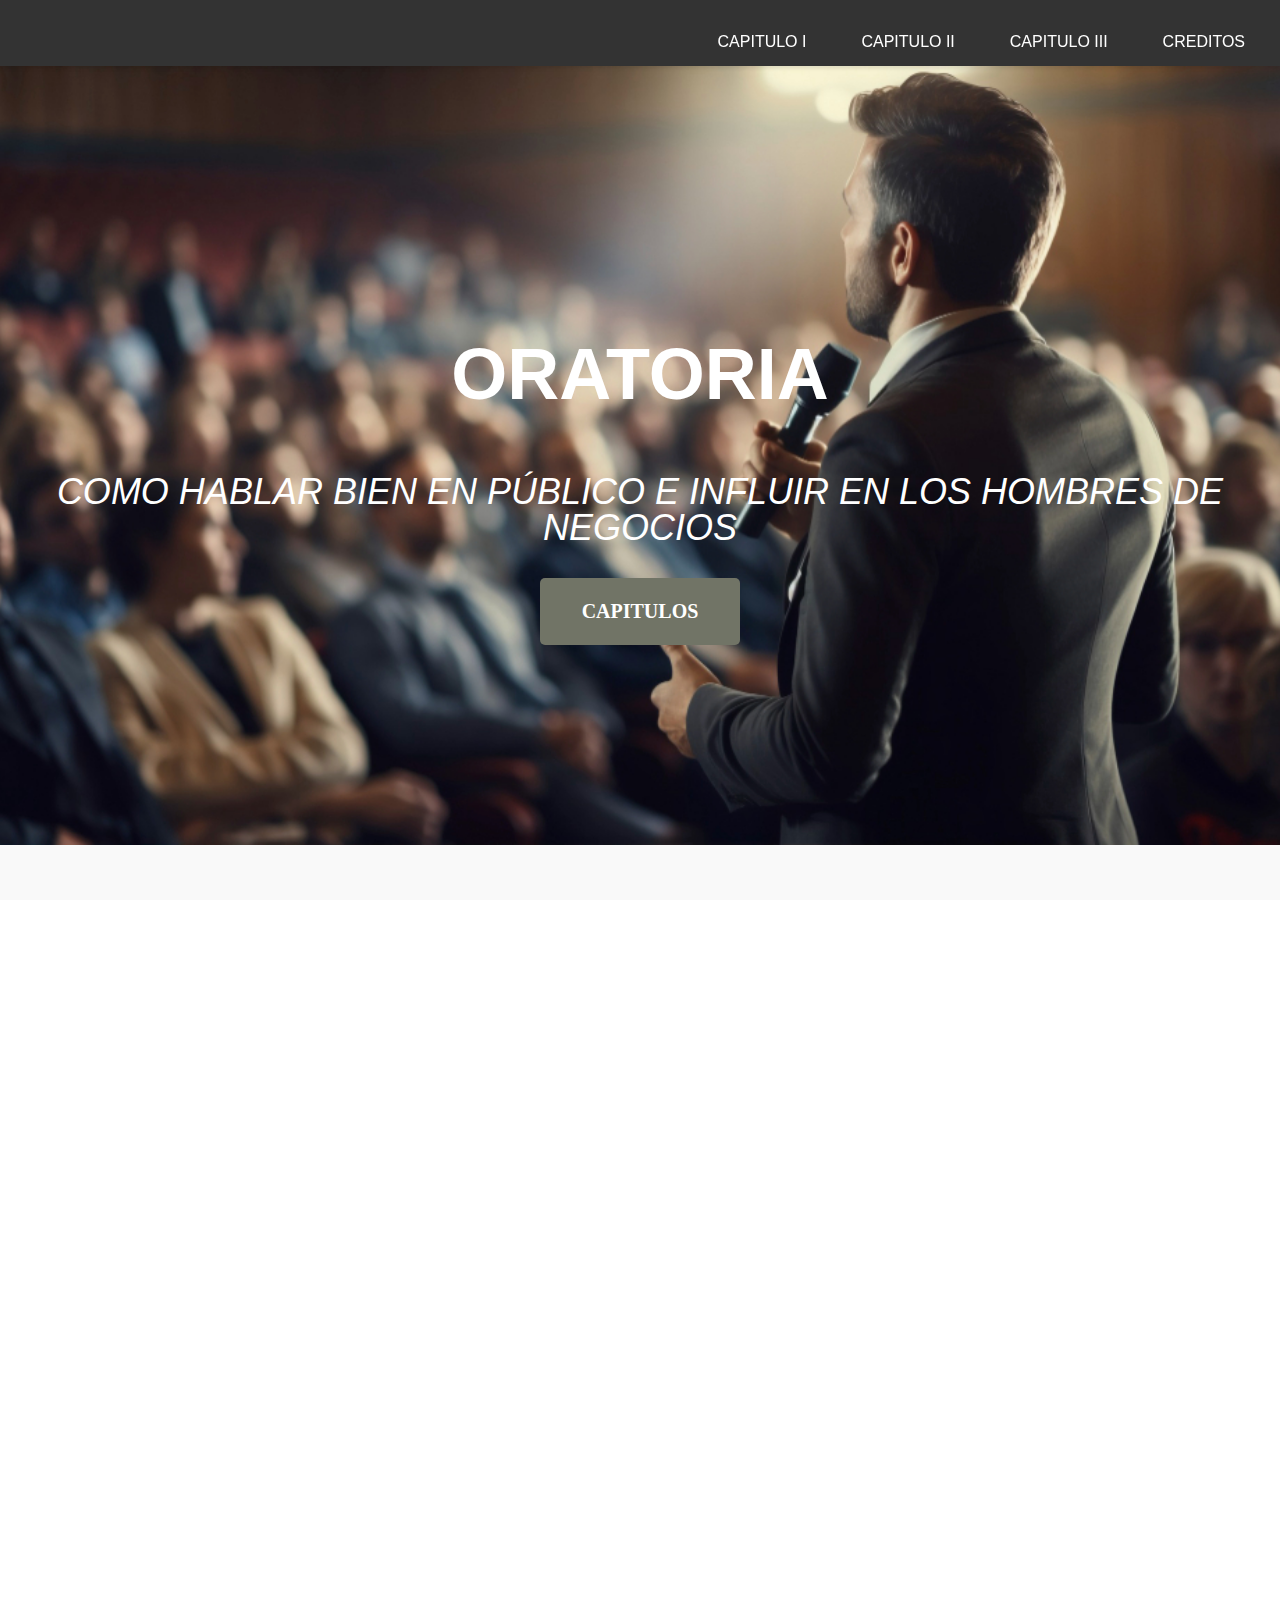
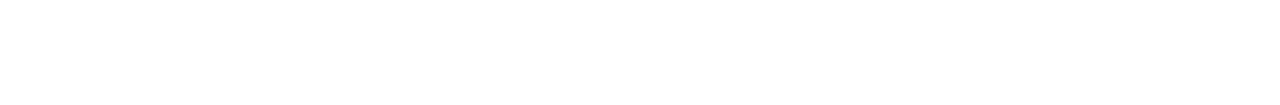
<file: index.html>
<!DOCTYPE html>
<html lang="en">
<head>
    <meta charset="UTF-8">
    <meta name="viewport" content="width=device-width, initial-scale=1.0">
    <title>ORATORIA</title>
    <link rel="stylesheet" href="style.css">
    <link rel="shortcut icon" href="img/Demosthenes.jpg" type="image/x-icon">
</head>
<body>
    <nav class="navbar">
        <div class="container">
            <button class="navbar-toggler" type="button" data-bs-toggle="collapse" data-bs-target="#navbarResponsive"
                aria-controls="navbarResponsive" aria-expanded="false" aria-label="Toggle navigation">
                
                <i class="fas fa-bars ms-1"></i>
            </button>
            <div class="collapse navbar-collapse" id="navbarResponsive">
                <ul class="navbar-nav text-uppercase ms-auto py-4 py-lg-0">
                    <li class="nav-item"><a class="nav-link" href="CapituloI.html">CAPITULO I</a></li>
                    <li class="nav-item"><a class="nav-link" href="CapituloII.html">CAPITULO II</a></li>
                    <li class="nav-item"><a class="nav-link" href="CapituloIII.html">CAPITULO III</a></li>
                    <li class="nav-item"><a class="nav-link" href="Creditos.html">CREDITOS</a></li>
                </ul>
            </div>
        </div>
    </nav>
    <header class="masthead">
        <div class="container">
            <div class="masthead-heading text-uppercase">ORATORIA</div>
            <div class="masthead-subheading">COMO HABLAR BIEN EN PÚBLICO
                E INFLUIR EN LOS HOMBRES DE NEGOCIOS</div>
            <a class="btn btn-primary btn-xl text-uppercase" href="#Capitulos">Capitulos</a>
        </div>
    </header>

    <section class="page-section" id="Capitulos">
        <div class="container">
            <div class="text-center">
                <h2 class="section-heading text-uppercase">Capitulos</h2>
                <h3 class="section-subheading text-muted"></h3>
            </div>
            <div class="row text-center">
                <div class="col-md-4">
                    <div class="Discurso"><img src="img/IMG1.jpg" alt="Discurso" class="circulo" width="200px"
                            height="200px">
                    </div>
                    <h5 class="my-3">CÓMO PREPARABAN SUS DISCURSOS ALGUNOS
                        ORADORES FAMOSOS</h5>
                    <p class="text-muted">Los grandes oradores se destacaban por su preparación meticulosa y
                        estratégica. Dedicaban tiempo a estructurar sus ideas con claridad, practicaban incansablemente
                        para perfeccionar el tono y las pausas, y estudiaban a su audiencia para adaptar su mensaje.
                        Confiaban en una combinación de lógica, emoción y credibilidad para cautivar e inspirar a
                        quienes los escuchaban.</p>
                </div>
                <div class="col-md-4">
                    <div class="Discurso"><img src="img/IMG2.jpg" alt="Discurso" class="circulo" width="200px"
                            height="200px">
                    </div>
                    <h5 class="my-3">PERFECCIONAMIENTO DE LA MEMORIA</h5>
                    <p class="text-muted">El perfeccionamiento de la memoria requiere práctica constante y técnicas
                        efectivas. Involucra organizar la información de manera lógica, asociarla con imágenes o
                        patrones, y repetirla regularmente para reforzar su retención. Además, descansar adecuadamente y
                        mantener una mente activa contribuyen a optimizar esta habilidad esencial.</p>
                </div>
                <div class="col-md-4">
                    <div class="Discurso"><img src="img/IMG3.jpg" alt="Discurso" class="circulo" width="200px"
                            height="200px">
                    </div>
                    <h5 class="my-3">CÓMO EVITAR QUE EL AUDITORIO
                        SE DUERMA</h5>
                    <p class="text-muted">Para evitar que el auditorio se duerma, es fundamental mantener el interés con
                        un contenido dinámico, un tono de voz variado y pausas estratégicas. Incorporar anécdotas,
                        preguntas y elementos visuales también ayuda a captar la atención. Además, interactuar con el
                        público y mostrar entusiasmo garantiza que se mantengan comprometidos.</p>
                </div>
            </div>
        </div>
    </section>
</body>
</html>
</file>
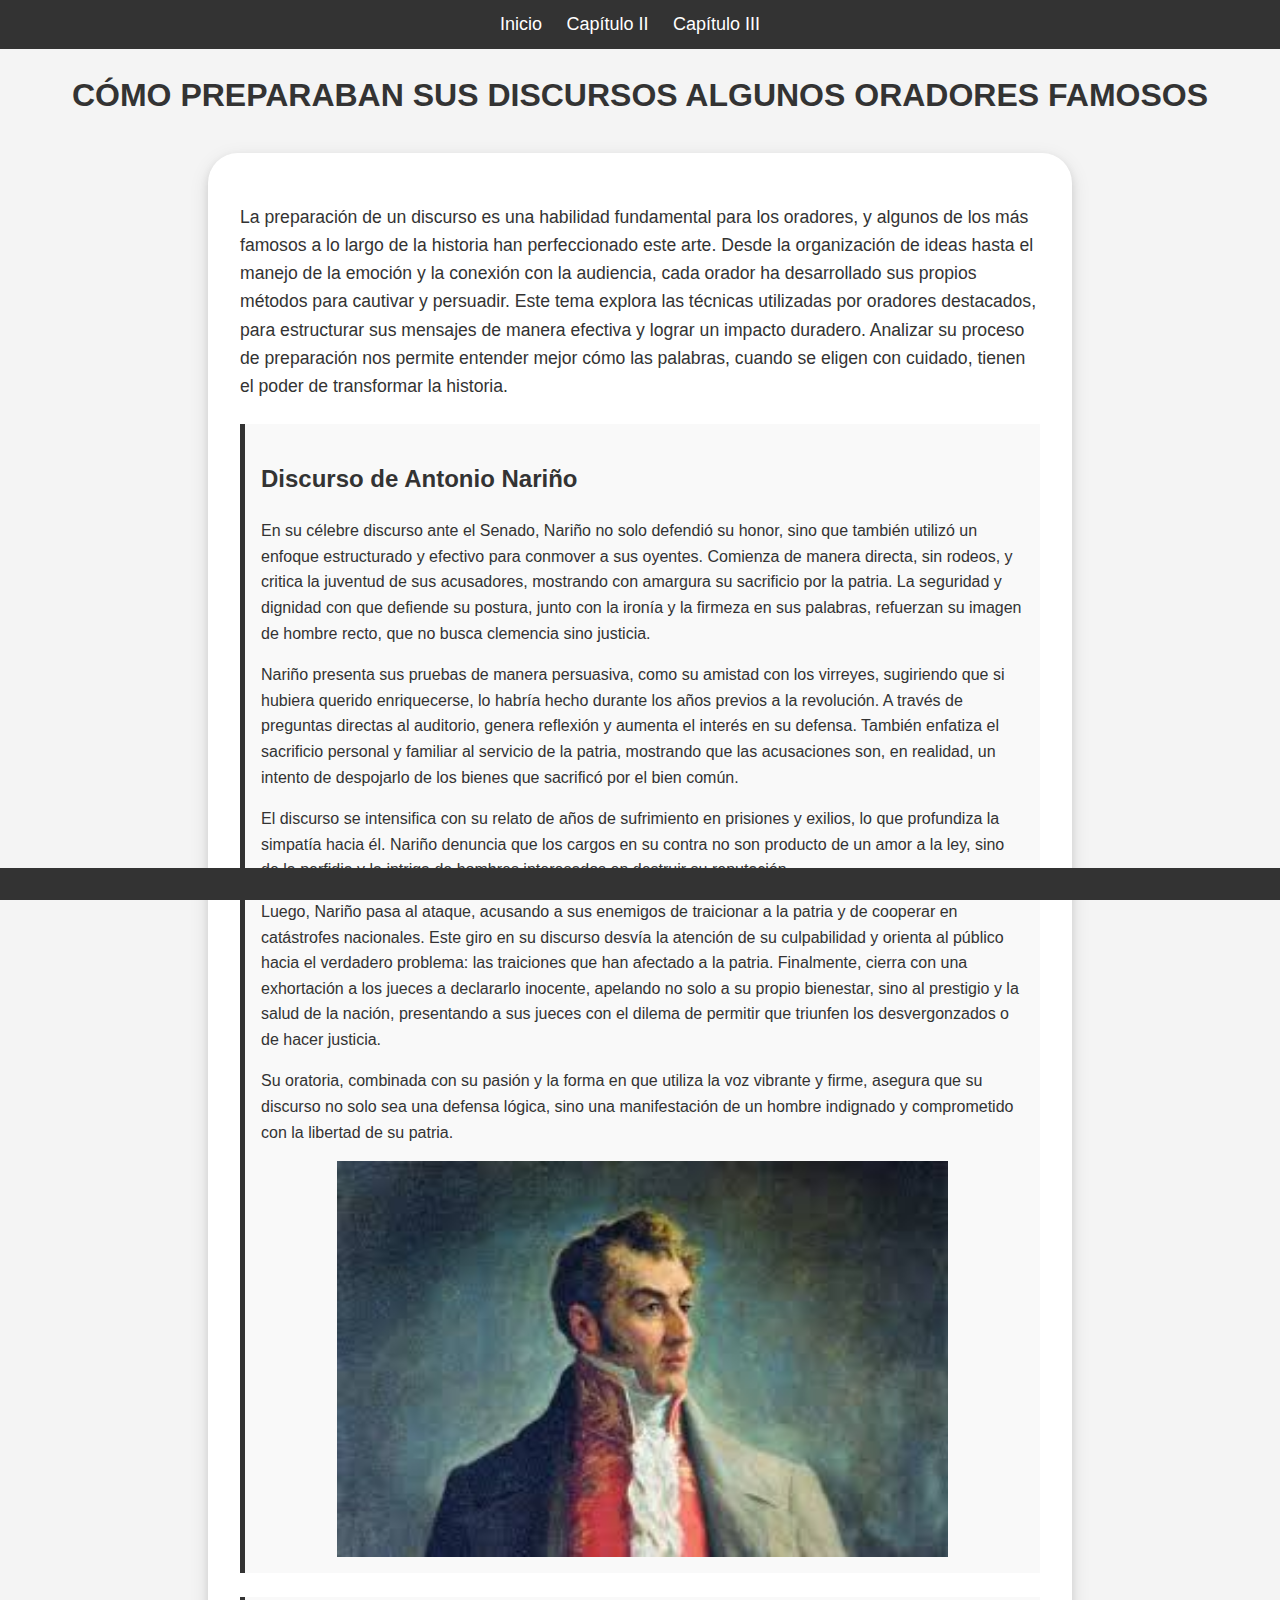
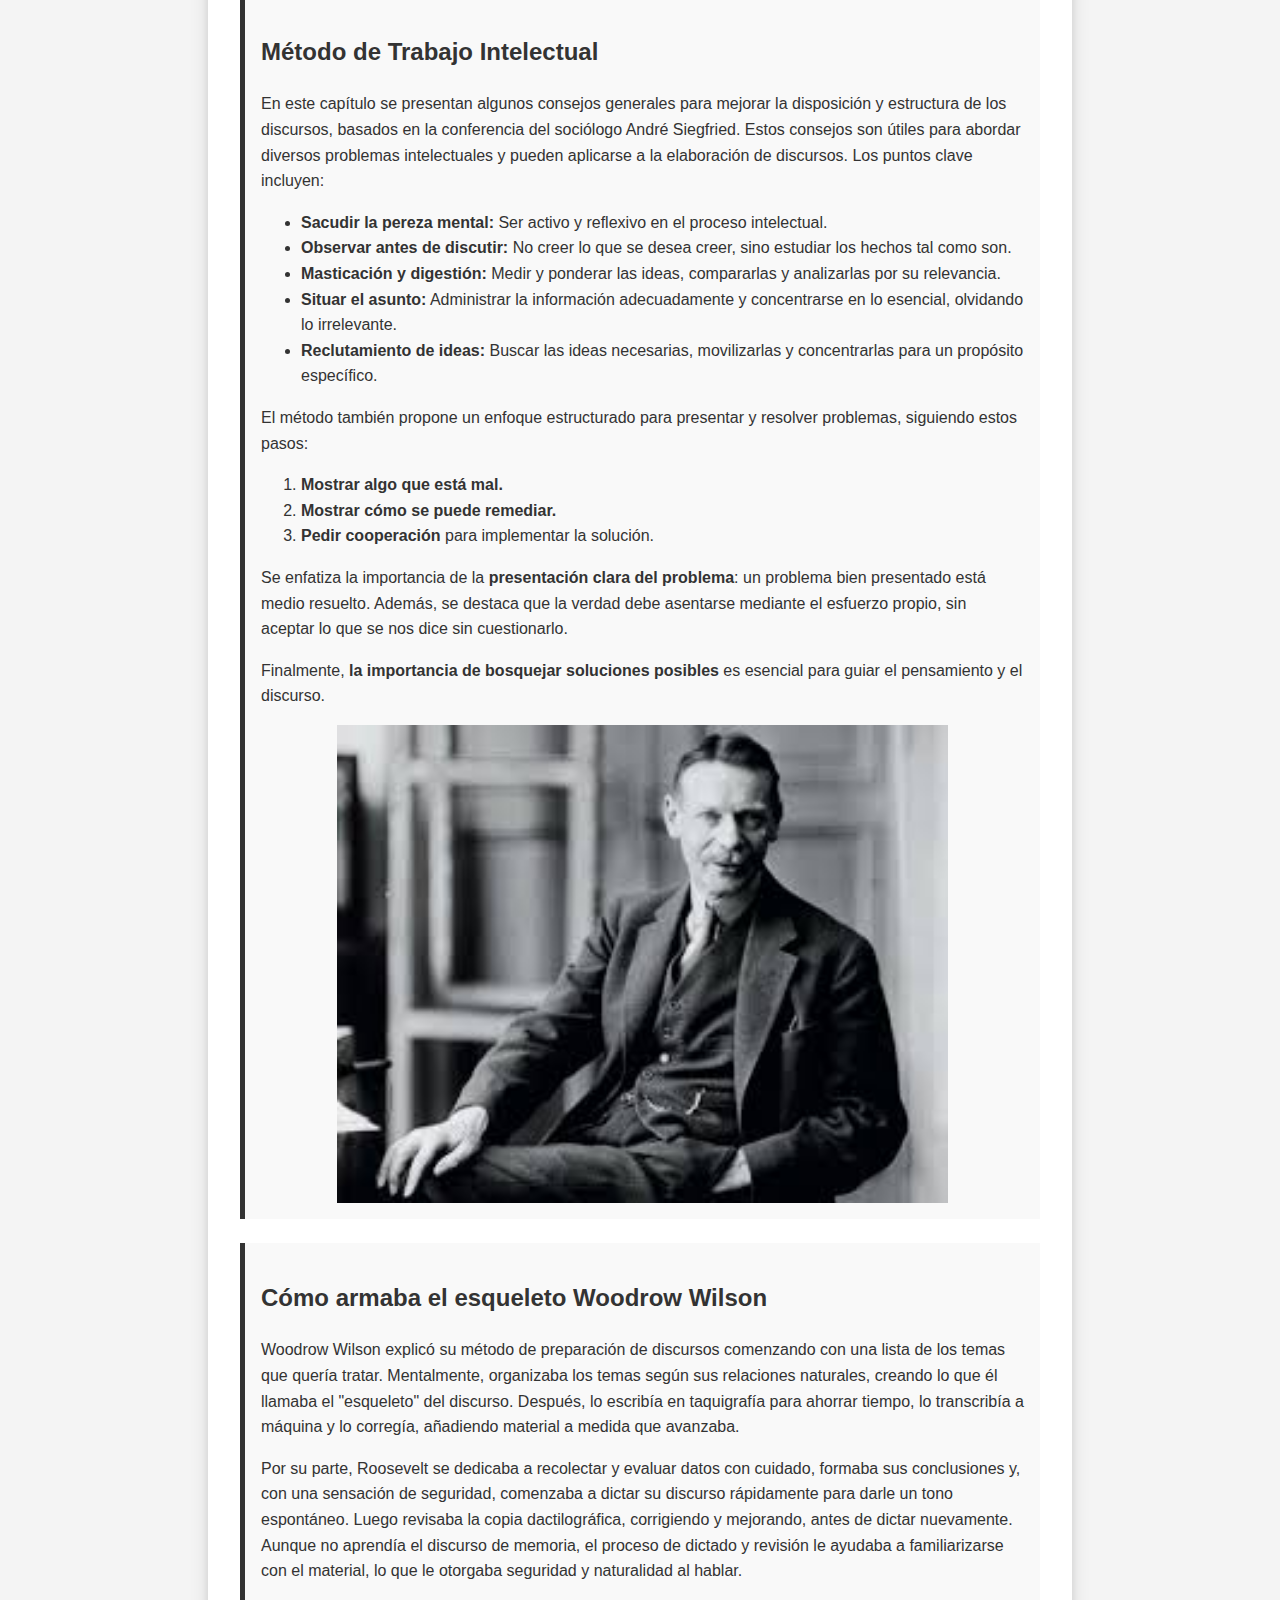
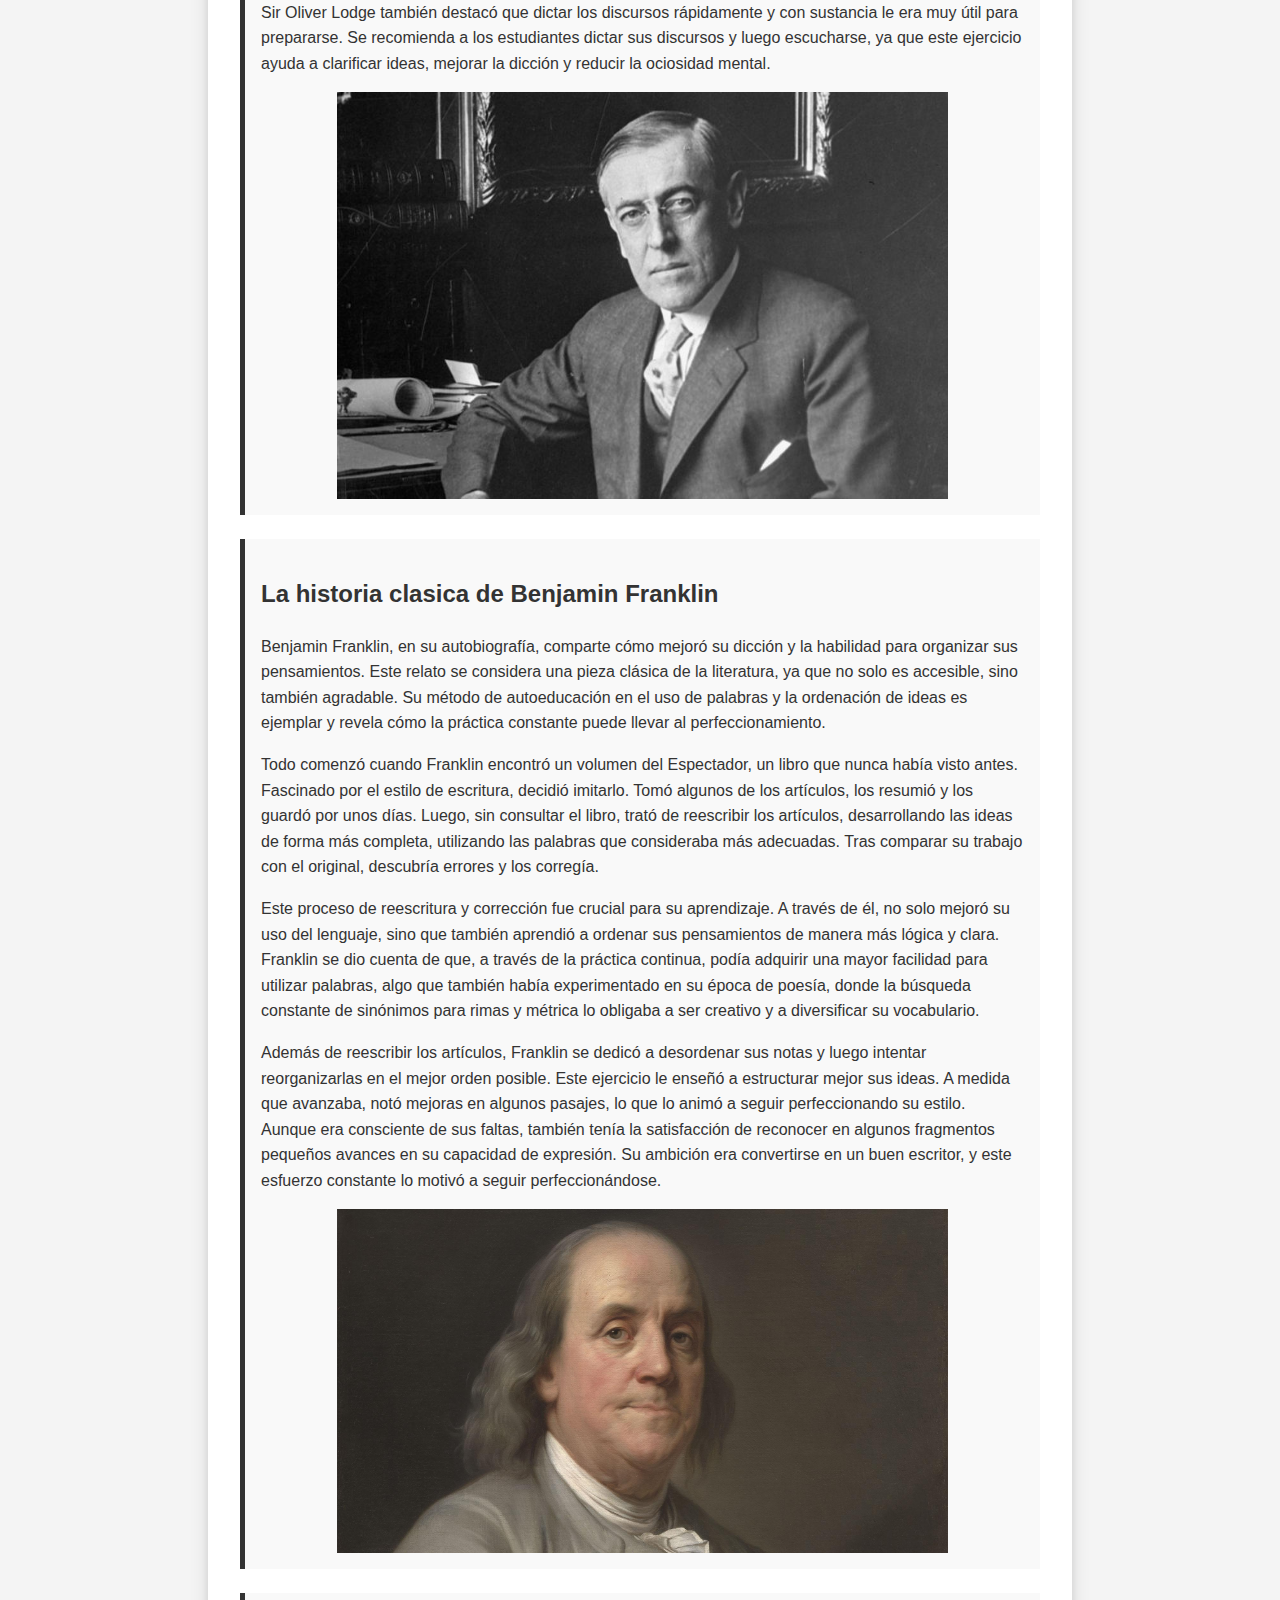
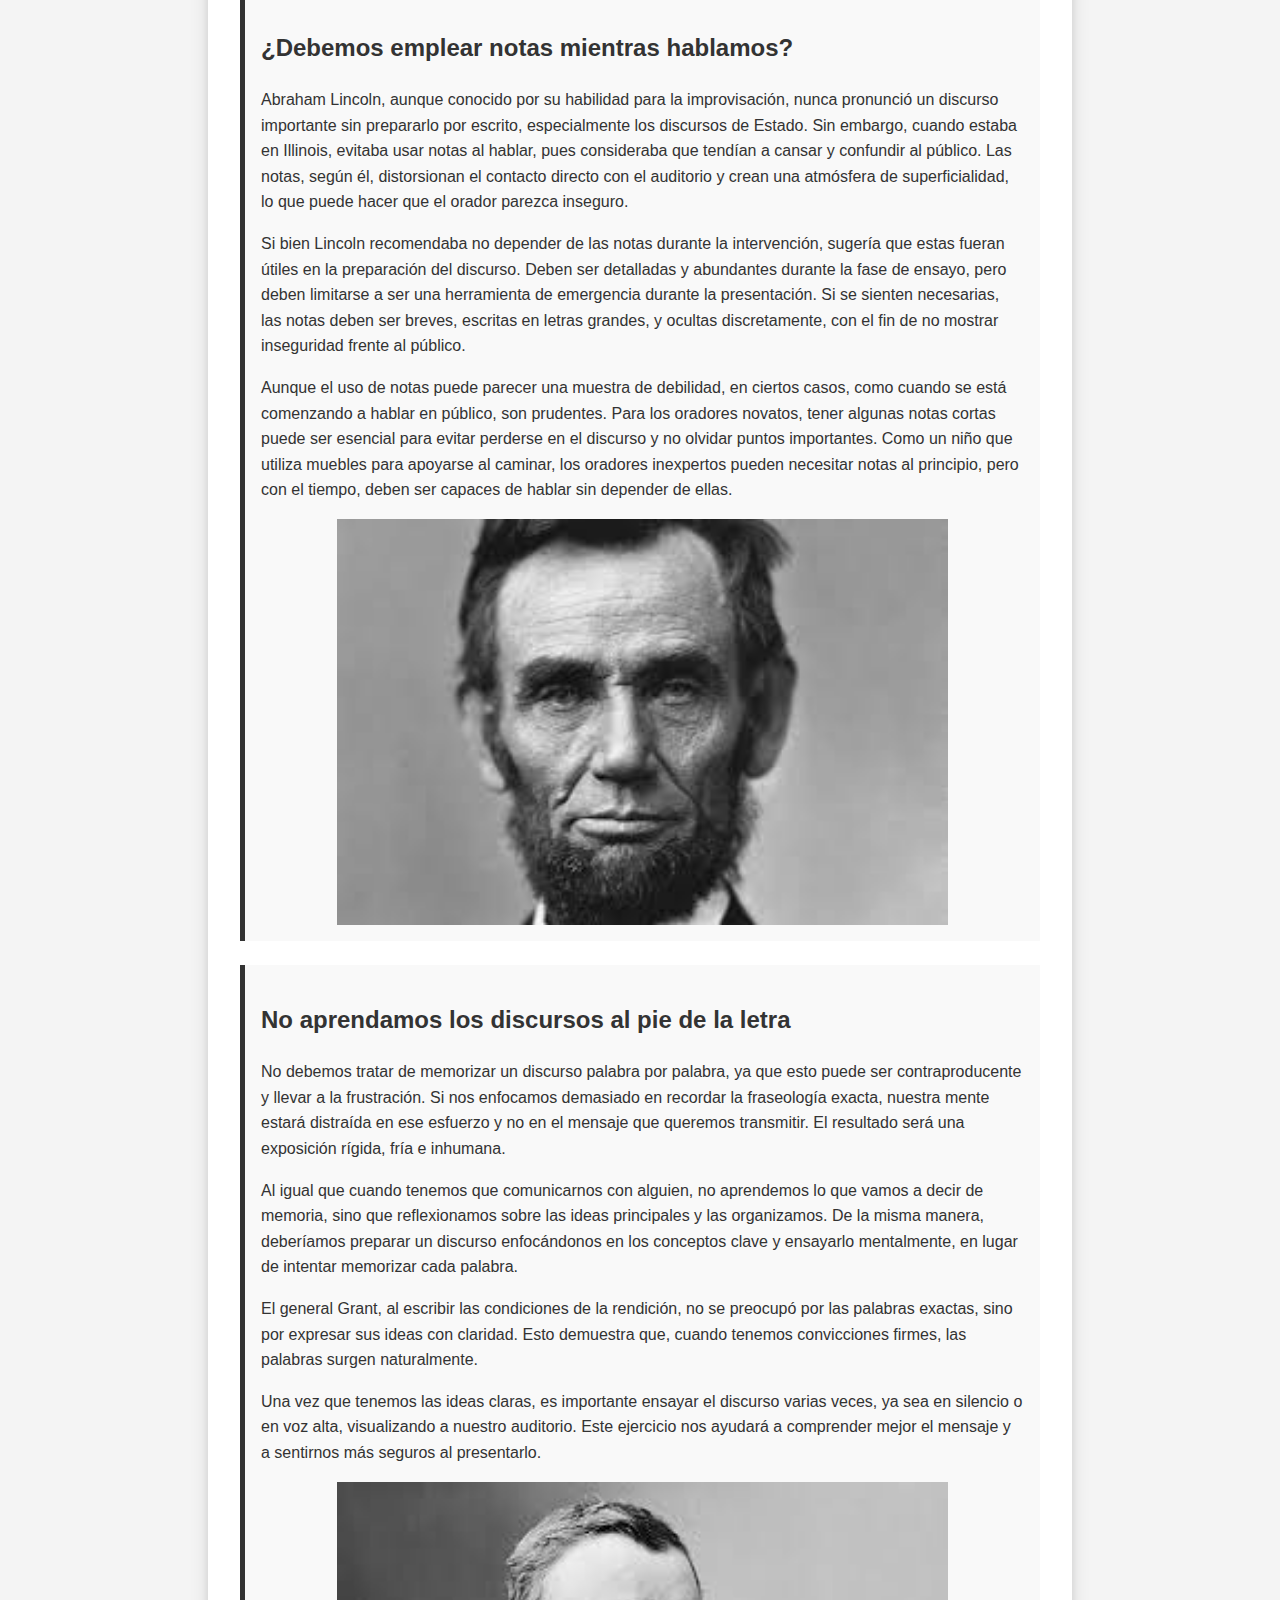
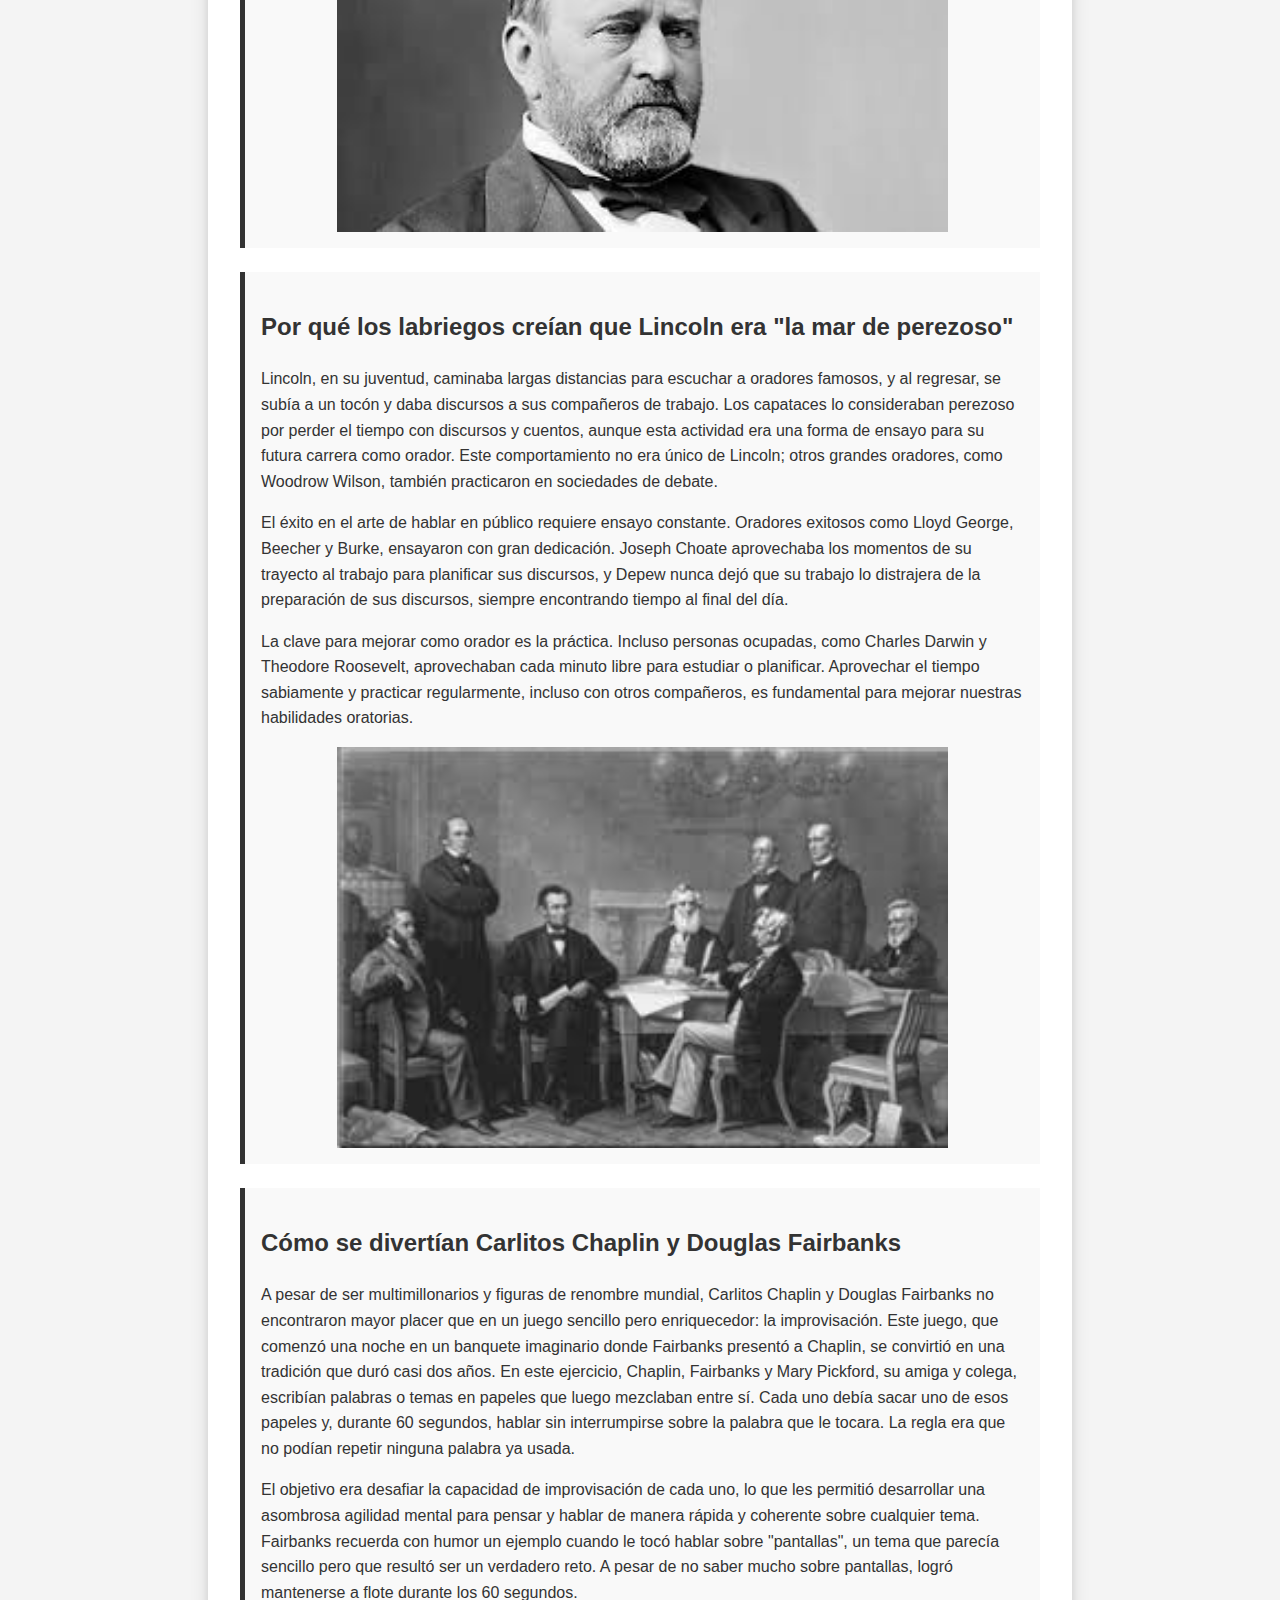
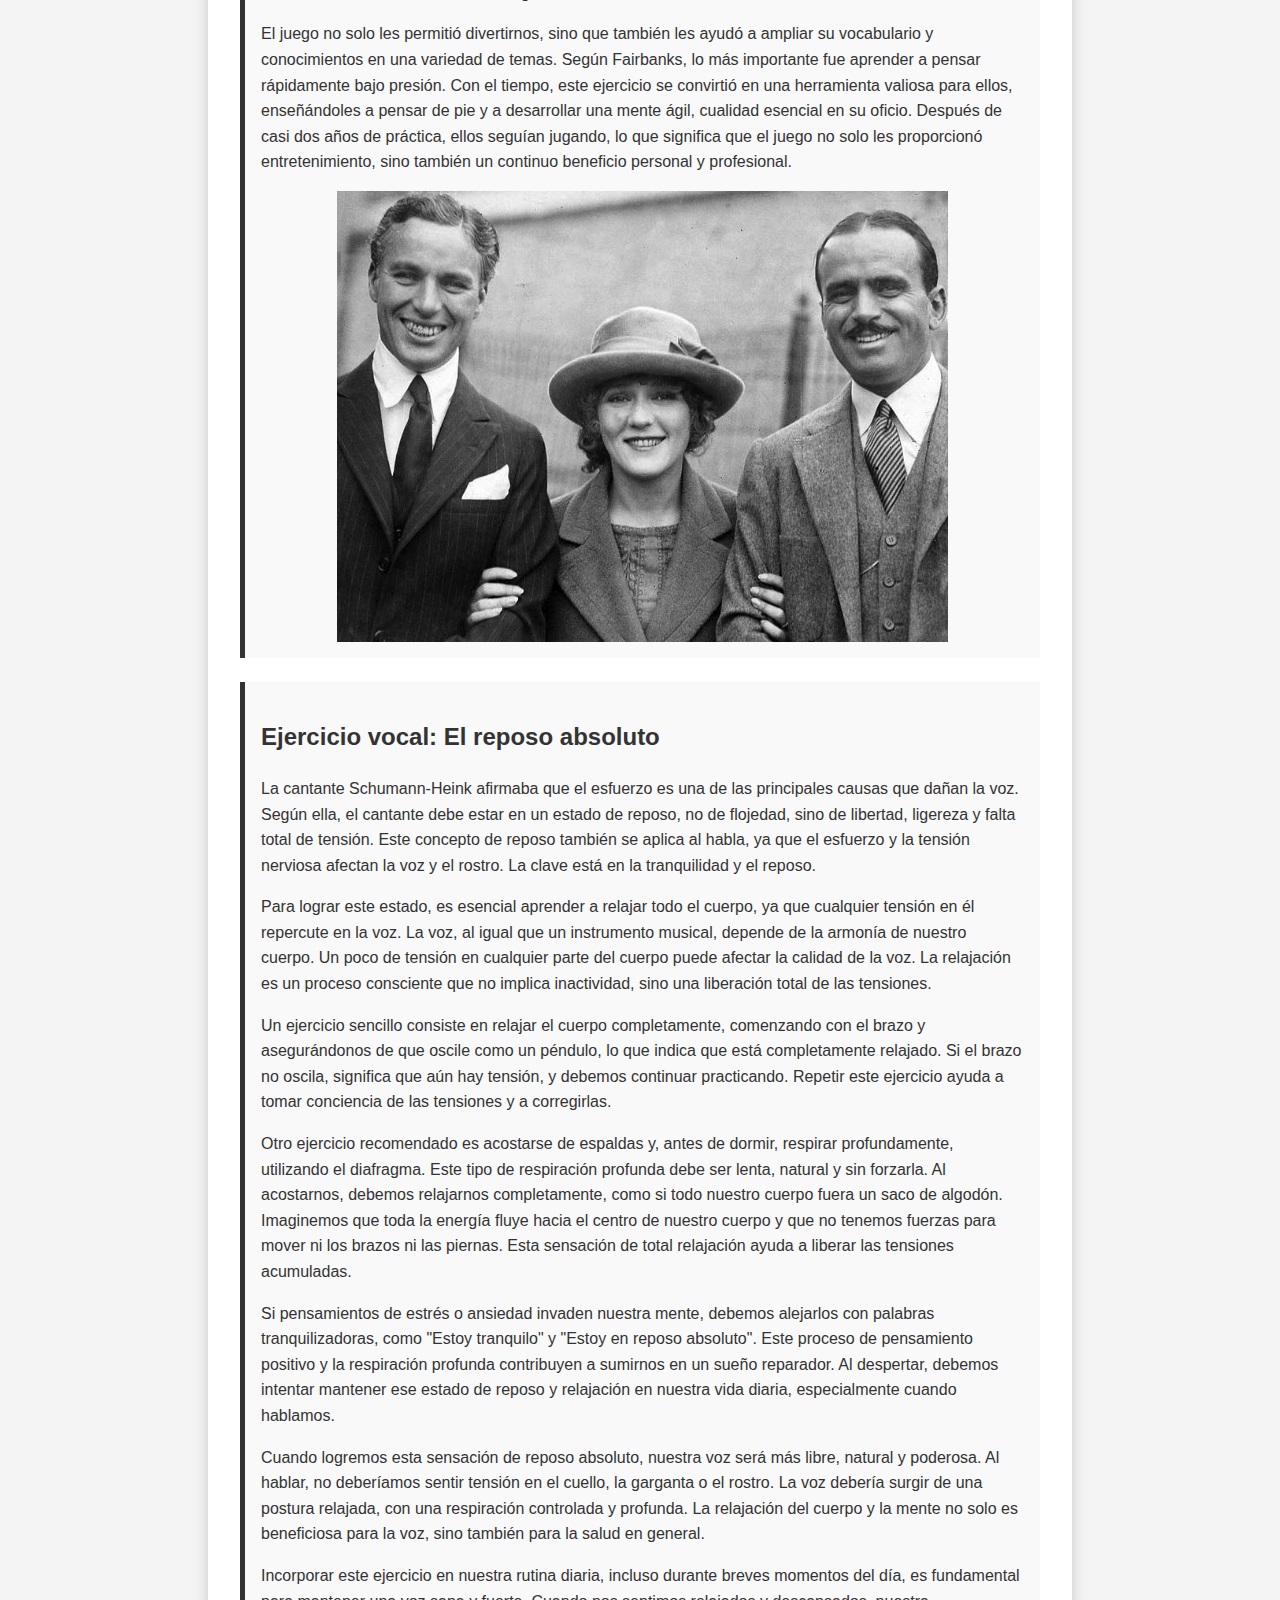
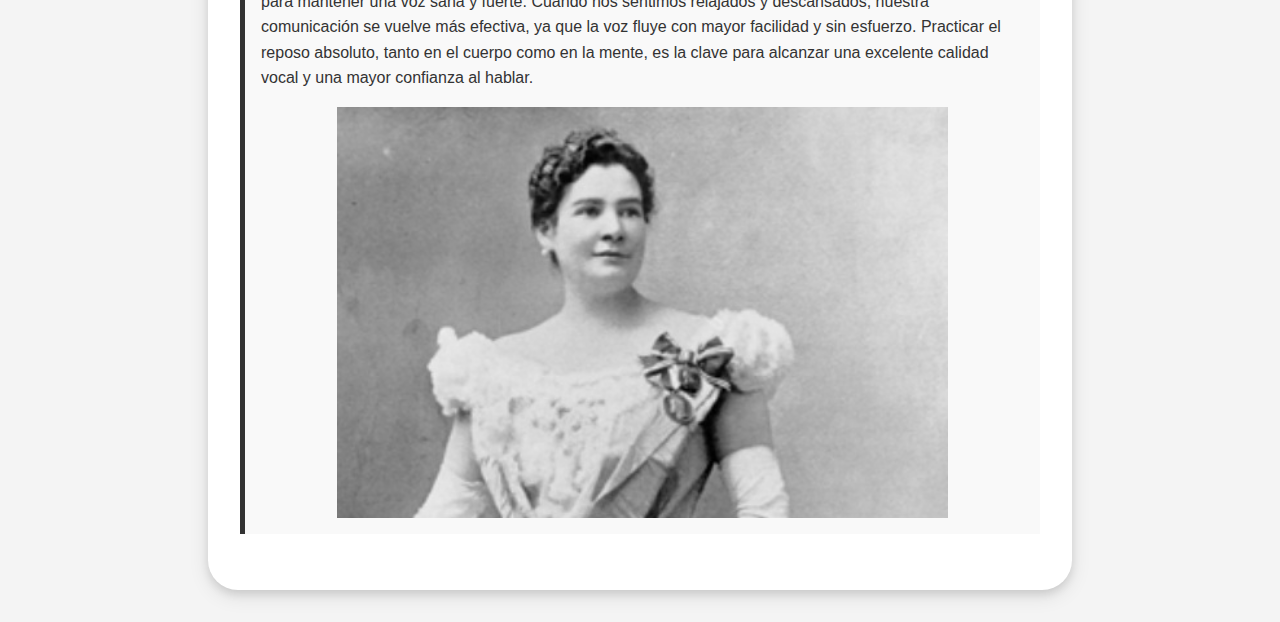
<file: CapituloI.html>
<!DOCTYPE html>
<html lang="es">

<head>
    <meta charset="UTF-8">
    <meta name="viewport" content="width=device-width, initial-scale=1.0">
    <title>CÓMO PREPARABAN SUS DISCURSOS ALGUNOS ORADORES FAMOSOS</title>
    <link rel="stylesheet" href="cssCP1.css">
    <link rel="shortcut icon" href="img/utsh.jpg" type="image/x-icon">
</head>

<body>
    <header>
        <nav>
            <ul>
                <li><a href="index.html">Inicio</a></li>
                <li><a href="CapituloII.html">Capítulo II</a></li>
                <li><a href="CapituloIII.html">Capítulo III</a></li>
            </ul>
        </nav>

    </header>
    <h1>CÓMO PREPARABAN SUS DISCURSOS ALGUNOS ORADORES FAMOSOS</h1>
    <div class="content">
        <section class="intro">
            <p>La preparación de un discurso es una habilidad fundamental para los oradores, y algunos de los más
                famosos a lo largo de la historia han perfeccionado este arte. Desde la organización de ideas hasta el
                manejo de la emoción y la conexión con la audiencia, cada orador ha desarrollado sus propios métodos
                para cautivar y persuadir. Este tema explora las técnicas utilizadas por oradores destacados, para estructurar sus mensajes de manera efectiva y
                lograr un impacto duradero. Analizar su proceso de preparación nos permite entender mejor cómo las
                palabras, cuando se eligen con cuidado, tienen el poder de transformar la historia.</p>
        </section>

        <section class="discurso">
            <h2>Discurso de Antonio Nariño</h2>
            <p>En su célebre discurso ante el Senado, Nariño no solo defendió su honor, sino que también utilizó un
                enfoque estructurado y efectivo para conmover a sus oyentes. Comienza de manera directa, sin rodeos, y
                critica la juventud de sus acusadores, mostrando con amargura su sacrificio por la patria. La seguridad
                y dignidad con que defiende su postura, junto con la ironía y la firmeza en sus palabras, refuerzan su
                imagen de hombre recto, que no busca clemencia sino justicia.</p>
            <p>Nariño presenta sus pruebas de manera persuasiva, como su amistad con los virreyes, sugiriendo que si
                hubiera querido enriquecerse, lo habría hecho durante los años previos a la revolución. A través de
                preguntas directas al auditorio, genera reflexión y aumenta el interés en su defensa. También enfatiza
                el sacrificio personal y familiar al servicio de la patria, mostrando que las acusaciones son, en
                realidad, un intento de despojarlo de los bienes que sacrificó por el bien común.</p>
            <p>El discurso se intensifica con su relato de años de sufrimiento en prisiones y exilios, lo que profundiza
                la simpatía hacia él. Nariño denuncia que los cargos en su contra no son producto de un amor a la ley,
                sino de la perfidia y la intriga de hombres interesados en destruir su reputación.</p>
            <p>Luego, Nariño pasa al ataque, acusando a sus enemigos de traicionar a la patria y de cooperar en
                catástrofes nacionales. Este giro en su discurso desvía la atención de su culpabilidad y orienta al
                público hacia el verdadero problema: las traiciones que han afectado a la patria. Finalmente, cierra con
                una exhortación a los jueces a declararlo inocente, apelando no solo a su propio bienestar, sino al
                prestigio y la salud de la nación, presentando a sus jueces con el dilema de permitir que triunfen los
                desvergonzados o de hacer justicia.</p>
            <p>Su oratoria, combinada con su pasión y la forma en que utiliza la voz vibrante y firme, asegura que su
                discurso no solo sea una defensa lógica, sino una manifestación de un hombre indignado y comprometido
                con la libertad de su patria.</p>
            <img src="img/Antonio Nariño.jpg" alt="Antonio Nariño" class="fotos">
        </section>

        <section class="discurso">
            <h2>Método de Trabajo Intelectual</h2>
            <p>En este capítulo se presentan algunos consejos generales para mejorar la disposición y estructura de los
                discursos, basados en la conferencia del sociólogo André Siegfried. Estos consejos son útiles para
                abordar diversos problemas intelectuales y pueden aplicarse a la elaboración de discursos. Los puntos
                clave incluyen:</p>

            <ul>
                <li><strong>Sacudir la pereza mental:</strong> Ser activo y reflexivo en el proceso intelectual.</li>
                <li><strong>Observar antes de discutir:</strong> No creer lo que se desea creer, sino estudiar los
                    hechos tal como son.</li>
                <li><strong>Masticación y digestión:</strong> Medir y ponderar las ideas, compararlas y analizarlas por
                    su relevancia.</li>
                <li><strong>Situar el asunto:</strong> Administrar la información adecuadamente y concentrarse en lo
                    esencial, olvidando lo irrelevante.</li>
                <li><strong>Reclutamiento de ideas:</strong> Buscar las ideas necesarias, movilizarlas y concentrarlas
                    para un propósito específico.</li>
            </ul>

            <p>El método también propone un enfoque estructurado para presentar y resolver problemas, siguiendo estos
                pasos:</p>

            <ol>
                <li><strong>Mostrar algo que está mal.</strong></li>
                <li><strong>Mostrar cómo se puede remediar.</strong></li>
                <li><strong>Pedir cooperación</strong> para implementar la solución.</li>
            </ol>

            <p>Se enfatiza la importancia de la <strong>presentación clara del problema</strong>: un problema bien
                presentado está medio resuelto. Además, se destaca que la verdad debe asentarse mediante el esfuerzo
                propio, sin aceptar lo que se nos dice sin cuestionarlo.</p>

            <p>Finalmente, <strong>la importancia de bosquejar soluciones posibles</strong> es esencial para guiar el
                pensamiento y el discurso.</p>
            <img src="img/André Siegfried.jpg" alt="André Siegfried" class="fotos">

        </section>

        <section class="discurso">
            <h2>Cómo armaba el esqueleto Woodrow Wilson</h2>
            <p>Woodrow Wilson explicó su método de preparación de discursos comenzando con una lista de los temas que
                quería tratar. Mentalmente, organizaba los temas según sus relaciones naturales, creando lo que él
                llamaba el "esqueleto" del discurso. Después, lo escribía en taquigrafía para ahorrar tiempo, lo
                transcribía a máquina y lo corregía, añadiendo material a medida que avanzaba.</p>
            <p>Por su parte, Roosevelt se dedicaba a recolectar y evaluar datos con cuidado, formaba sus conclusiones y,
                con una sensación de seguridad, comenzaba a dictar su discurso rápidamente para darle un tono
                espontáneo. Luego revisaba la copia dactilográfica, corrigiendo y mejorando, antes de dictar nuevamente.
                Aunque no aprendía el discurso de memoria, el proceso de dictado y revisión le ayudaba a familiarizarse
                con el material, lo que le otorgaba seguridad y naturalidad al hablar.</p>
            <p>Sir Oliver Lodge también destacó que dictar los discursos rápidamente y con sustancia le era muy útil
                para prepararse. Se recomienda a los estudiantes dictar sus discursos y luego escucharse, ya que este
                ejercicio ayuda a clarificar ideas, mejorar la dicción y reducir la ociosidad mental.</p>
            <img src="img/Woodrow Wilson.jpg" alt="Woodrow Wilson" class="fotos">
        </section>
        <section class="discurso">
            <h2>La historia clasica de Benjamin Franklin</h2>
            <p>Benjamin Franklin, en su autobiografía, comparte cómo mejoró su dicción y la habilidad para organizar sus
                pensamientos. Este relato se considera una pieza clásica de la literatura, ya que no solo es accesible,
                sino
                también agradable. Su método de autoeducación en el uso de palabras y la ordenación de ideas es ejemplar
                y
                revela cómo la práctica constante puede llevar al perfeccionamiento.</p>
            <p>Todo comenzó cuando Franklin encontró un volumen del Espectador, un libro que nunca había visto antes.
                Fascinado por el estilo de escritura, decidió imitarlo. Tomó algunos de los artículos, los resumió y los
                guardó por unos días. Luego, sin consultar el libro, trató de reescribir los artículos, desarrollando
                las
                ideas de forma más completa, utilizando las palabras que consideraba más adecuadas. Tras comparar su
                trabajo
                con el original, descubría errores y los corregía.</p>
            <p>Este proceso de reescritura y corrección fue crucial para su aprendizaje. A través de él, no solo mejoró
                su
                uso del lenguaje, sino que también aprendió a ordenar sus pensamientos de manera más lógica y clara.
                Franklin se dio cuenta de que, a través de la práctica continua, podía adquirir una mayor facilidad para
                utilizar palabras, algo que también había experimentado en su época de poesía, donde la búsqueda
                constante
                de sinónimos para rimas y métrica lo obligaba a ser creativo y a diversificar su vocabulario.</p>
            <p>Además de reescribir los artículos, Franklin se dedicó a desordenar sus notas y luego intentar
                reorganizarlas
                en el mejor orden posible. Este ejercicio le enseñó a estructurar mejor sus ideas. A medida que
                avanzaba,
                notó mejoras en algunos pasajes, lo que lo animó a seguir perfeccionando su estilo. Aunque era
                consciente de
                sus faltas, también tenía la satisfacción de reconocer en algunos fragmentos pequeños avances en su
                capacidad de expresión. Su ambición era convertirse en un buen escritor, y este esfuerzo constante lo
                motivó
                a seguir perfeccionándose.</p>
            <img src="img/Benjamin Franklin.jpg" alt="Benjamin Franklin" class="fotos">
        </section>

        <section class="discurso">
            <h2>¿Debemos emplear notas mientras hablamos?</h2>
            <p>Abraham Lincoln, aunque conocido por su habilidad para la improvisación, nunca pronunció un discurso
                importante sin prepararlo por escrito, especialmente los discursos de Estado. Sin embargo, cuando estaba
                en Illinois, evitaba usar notas al hablar, pues consideraba que tendían a cansar y confundir al público.
                Las notas, según él, distorsionan el contacto directo con el auditorio y crean una atmósfera de
                superficialidad, lo que puede hacer que el orador parezca inseguro.</p>
            <p>Si bien Lincoln recomendaba no depender de las notas durante la intervención, sugería que estas fueran
                útiles en la preparación del discurso. Deben ser detalladas y abundantes durante la fase de ensayo, pero
                deben limitarse a ser una herramienta de emergencia durante la presentación. Si se sienten necesarias,
                las notas deben ser breves, escritas en letras grandes, y ocultas discretamente, con el fin de no
                mostrar inseguridad frente al público.</p>
            <p>Aunque el uso de notas puede parecer una muestra de debilidad, en ciertos casos, como cuando se está
                comenzando a hablar en público, son prudentes. Para los oradores novatos, tener algunas notas cortas
                puede ser esencial para evitar perderse en el discurso y no olvidar puntos importantes. Como un niño que
                utiliza muebles para apoyarse al caminar, los oradores inexpertos pueden necesitar notas al principio,
                pero con el tiempo, deben ser capaces de hablar sin depender de ellas.</p>
            <img src="img/Abraham Lincoln.jpg" alt="Abraham Lincoln" class="fotos">
        </section>

        <section class="discurso">
            <h2>No aprendamos los discursos al pie de la letra</h2>
            <p>No debemos tratar de memorizar un discurso palabra por palabra, ya que esto puede ser contraproducente y
                llevar a la frustración. Si nos enfocamos demasiado en recordar la fraseología exacta, nuestra mente
                estará distraída en ese esfuerzo y no en el mensaje que queremos transmitir. El resultado será una
                exposición rígida, fría e inhumana.</p>
            <p>Al igual que cuando tenemos que comunicarnos con alguien, no aprendemos lo que vamos a decir de memoria,
                sino que reflexionamos sobre las ideas principales y las organizamos. De la misma manera, deberíamos
                preparar un discurso enfocándonos en los conceptos clave y ensayarlo mentalmente, en lugar de intentar
                memorizar cada palabra.</p>
            <p>El general Grant, al escribir las condiciones de la rendición, no se preocupó por las palabras exactas,
                sino por expresar sus ideas con claridad. Esto demuestra que, cuando tenemos convicciones firmes, las
                palabras surgen naturalmente.</p>
            <p>Una vez que tenemos las ideas claras, es importante ensayar el discurso varias veces, ya sea en silencio
                o en voz alta, visualizando a nuestro auditorio. Este ejercicio nos ayudará a comprender mejor el
                mensaje y a sentirnos más seguros al presentarlo.</p>
            <img src="img/General Grant.jpg" alt="General Grant" class="fotos">
        </section>
        <section class="discurso">
            <h2>Por qué los labriegos creían que Lincoln era "la mar de perezoso"</h2>
            <p>Lincoln, en su juventud, caminaba largas distancias para escuchar a oradores famosos, y al regresar, se
                subía a un tocón y daba discursos a sus compañeros de trabajo. Los capataces lo consideraban perezoso
                por perder el tiempo con discursos y cuentos, aunque esta actividad era una forma de ensayo para su
                futura carrera como orador. Este comportamiento no era único de Lincoln; otros grandes oradores, como
                Woodrow Wilson, también practicaron en sociedades de debate.</p>
            <p>El éxito en el arte de hablar en público requiere ensayo constante. Oradores exitosos como Lloyd George,
                Beecher y Burke, ensayaron con gran dedicación. Joseph Choate aprovechaba los momentos de su trayecto al
                trabajo para planificar sus discursos, y Depew nunca dejó que su trabajo lo distrajera de la preparación
                de sus discursos, siempre encontrando tiempo al final del día.</p>
            <p>La clave para mejorar como orador es la práctica. Incluso personas ocupadas, como Charles Darwin y
                Theodore Roosevelt, aprovechaban cada minuto libre para estudiar o planificar. Aprovechar el tiempo
                sabiamente y practicar regularmente, incluso con otros compañeros, es fundamental para mejorar nuestras
                habilidades oratorias.</p>
            <img src="img/labriegos.jpg" alt="labriegos creían que Lincoln" class="fotos">
        </section>
        <section class="discurso">
            <h2>Cómo se divertían Carlitos Chaplin y Douglas Fairbanks</h2>
            <p>A pesar de ser multimillonarios y figuras de renombre mundial, Carlitos Chaplin y Douglas Fairbanks no
                encontraron mayor placer que en un juego sencillo pero enriquecedor: la improvisación. Este juego, que
                comenzó una noche en un banquete imaginario donde Fairbanks presentó a Chaplin, se convirtió en una
                tradición que duró casi dos años. En este ejercicio, Chaplin, Fairbanks y Mary Pickford, su amiga y
                colega, escribían palabras o temas en papeles que luego mezclaban entre sí. Cada uno debía sacar uno de
                esos papeles y, durante 60 segundos, hablar sin interrumpirse sobre la palabra que le tocara. La regla
                era que no podían repetir ninguna palabra ya usada.</p>
            <p>El objetivo era desafiar la capacidad de improvisación de cada uno, lo que les permitió desarrollar una
                asombrosa agilidad mental para pensar y hablar de manera rápida y coherente sobre cualquier tema.
                Fairbanks recuerda con humor un ejemplo cuando le tocó hablar sobre "pantallas", un tema que parecía
                sencillo pero que resultó ser un verdadero reto. A pesar de no saber mucho sobre pantallas, logró
                mantenerse a flote durante los 60 segundos.</p>
            <p>El juego no solo les permitió divertirnos, sino que también les ayudó a ampliar su vocabulario y
                conocimientos en una variedad de temas. Según Fairbanks, lo más importante fue aprender a pensar
                rápidamente bajo presión. Con el tiempo, este ejercicio se convirtió en una herramienta valiosa para
                ellos, enseñándoles a pensar de pie y a desarrollar una mente ágil, cualidad esencial en su oficio.
                Después de casi dos años de práctica, ellos seguían jugando, lo que significa que el juego no solo les
                proporcionó entretenimiento, sino también un continuo beneficio personal y profesional.</p>
            <img src="img/Carlitos Chaplin y Douglas Fairbanks.jpg" alt="Carlitos Chaplin y Douglas Fairbanks"
                class="fotos">
        </section>
        <section class="discurso">
            <h2>Ejercicio vocal: El reposo absoluto</h2>
            <p>La cantante Schumann-Heink afirmaba que el esfuerzo es una de las principales causas que dañan la voz.
                Según ella, el cantante debe estar en un estado de reposo, no de flojedad, sino de libertad, ligereza y
                falta total de tensión. Este concepto de reposo también se aplica al habla, ya que el esfuerzo y la
                tensión nerviosa afectan la voz y el rostro. La clave está en la tranquilidad y el reposo.</p>
            <p>Para lograr este estado, es esencial aprender a relajar todo el cuerpo, ya que cualquier tensión en él
                repercute en la voz. La voz, al igual que un instrumento musical, depende de la armonía de nuestro
                cuerpo. Un poco de tensión en cualquier parte del cuerpo puede afectar la calidad de la voz. La
                relajación es un proceso consciente que no implica inactividad, sino una liberación total de las
                tensiones.</p>
            <p>Un ejercicio sencillo consiste en relajar el cuerpo completamente, comenzando con el brazo y
                asegurándonos de que oscile como un péndulo, lo que indica que está completamente relajado. Si el brazo
                no oscila, significa que aún hay tensión, y debemos continuar practicando. Repetir este ejercicio ayuda
                a tomar conciencia de las tensiones y a corregirlas.</p>
            <p>Otro ejercicio recomendado es acostarse de espaldas y, antes de dormir, respirar profundamente,
                utilizando el diafragma. Este tipo de respiración profunda debe ser lenta, natural y sin forzarla. Al
                acostarnos, debemos relajarnos completamente, como si todo nuestro cuerpo fuera un saco de algodón.
                Imaginemos que toda la energía fluye hacia el centro de nuestro cuerpo y que no tenemos fuerzas para
                mover ni los brazos ni las piernas. Esta sensación de total relajación ayuda a liberar las tensiones
                acumuladas.</p>
            <p>Si pensamientos de estrés o ansiedad invaden nuestra mente, debemos alejarlos con palabras
                tranquilizadoras, como "Estoy tranquilo" y "Estoy en reposo absoluto". Este proceso de pensamiento
                positivo y la respiración profunda contribuyen a sumirnos en un sueño reparador. Al despertar, debemos
                intentar mantener ese estado de reposo y relajación en nuestra vida diaria, especialmente cuando
                hablamos.</p>
            <p>Cuando logremos esta sensación de reposo absoluto, nuestra voz será más libre, natural y poderosa. Al
                hablar, no deberíamos sentir tensión en el cuello, la garganta o el rostro. La voz debería surgir de una
                postura relajada, con una respiración controlada y profunda. La relajación del cuerpo y la mente no solo
                es beneficiosa para la voz, sino también para la salud en general.</p>
            <p>Incorporar este ejercicio en nuestra rutina diaria, incluso durante breves momentos del día, es
                fundamental para mantener una voz sana y fuerte. Cuando nos sentimos relajados y descansados, nuestra
                comunicación se vuelve más efectiva, ya que la voz fluye con mayor facilidad y sin esfuerzo. Practicar
                el reposo absoluto, tanto en el cuerpo como en la mente, es la clave para alcanzar una excelente calidad
                vocal y una mayor confianza al hablar.</p>
            <img src="img/Schumann-Heink.jpg" alt="Schumann-Heink" class="fotos">
        </section>
    </div>

    <footer>
    </footer>
</body>

</html>
</file>
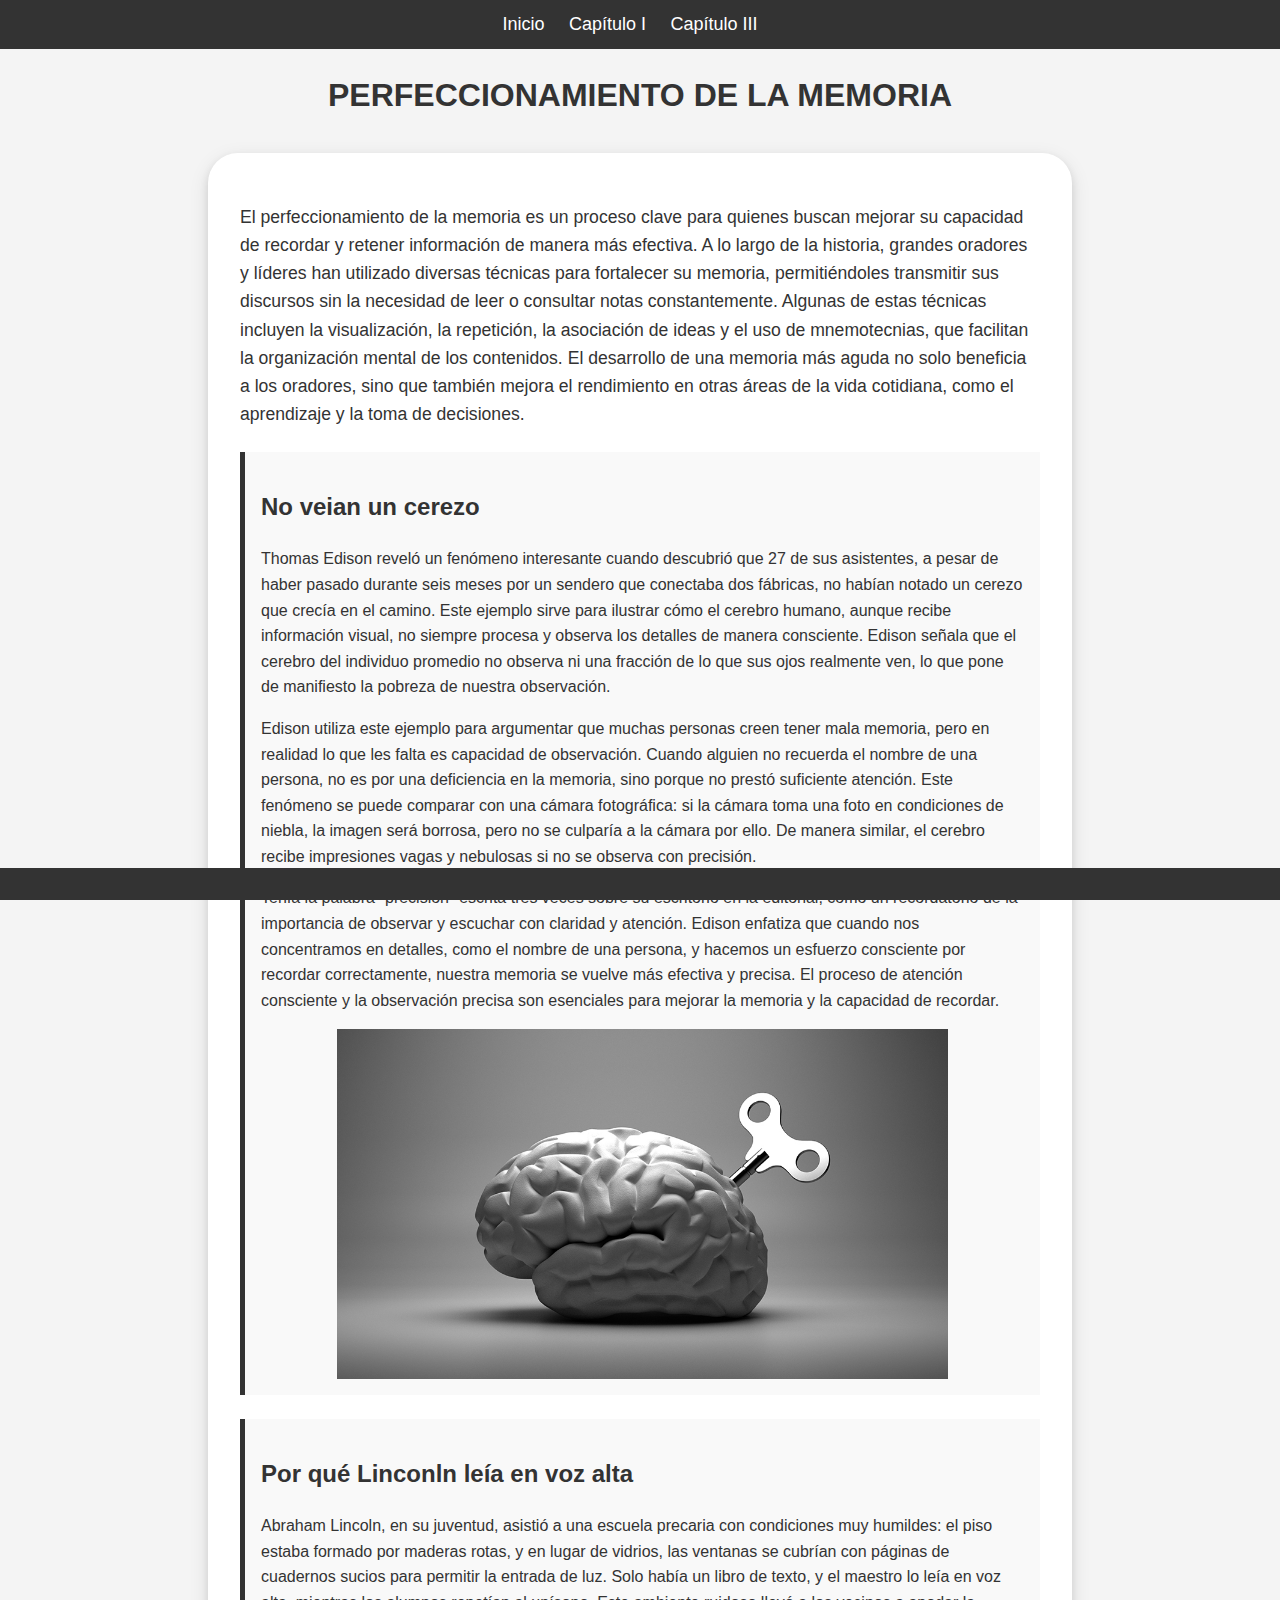
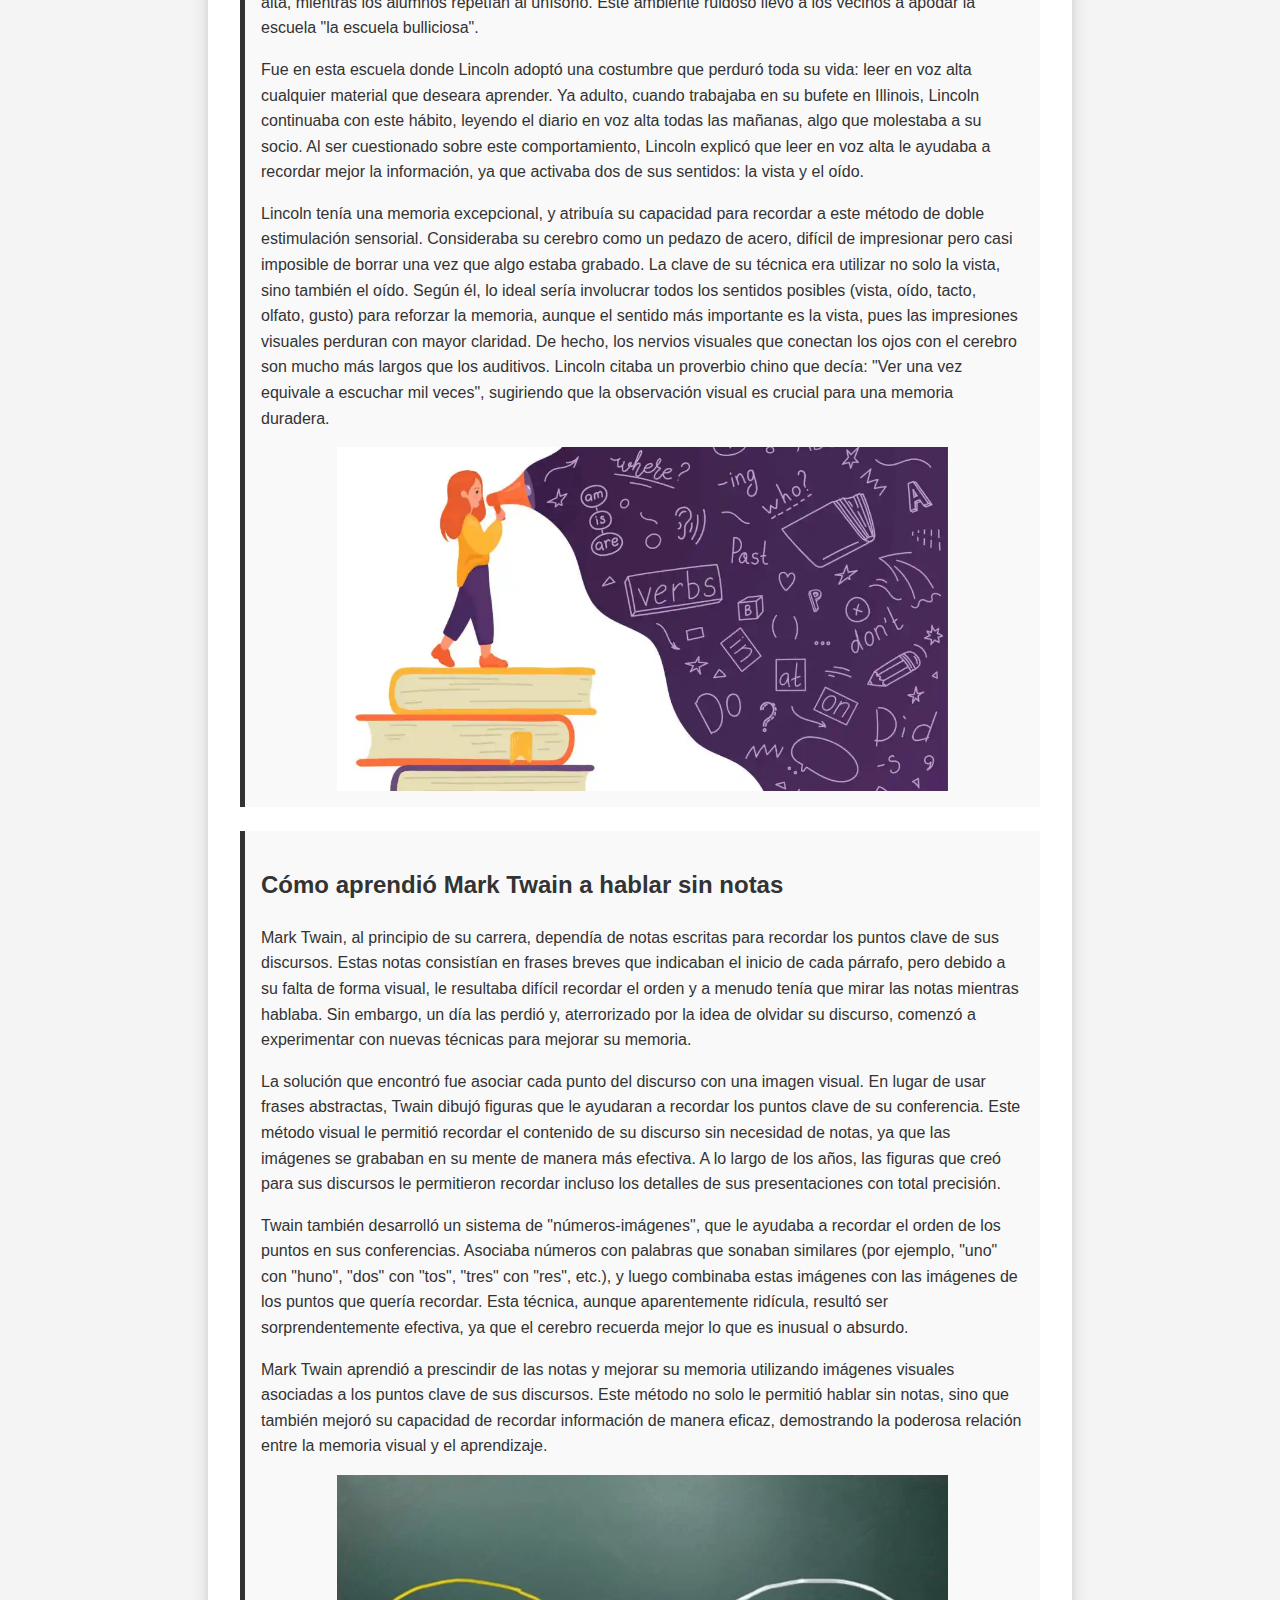
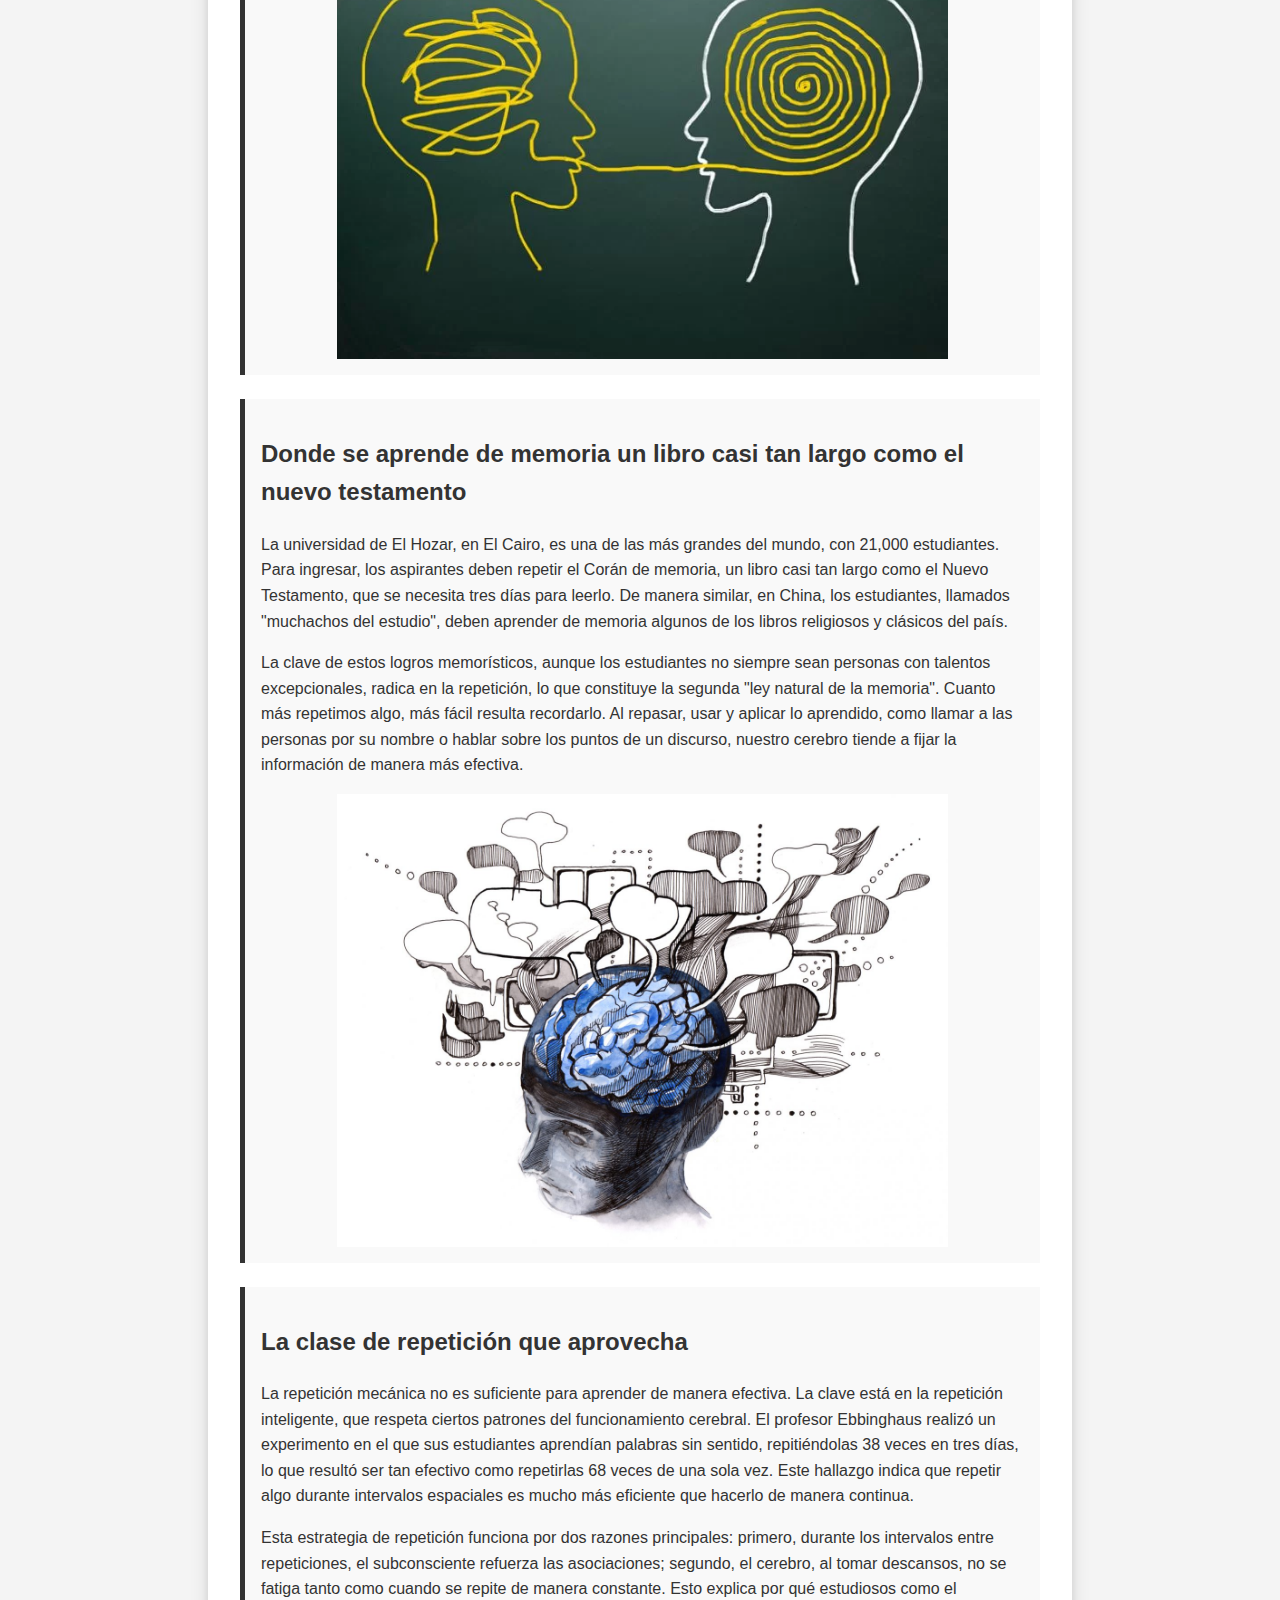
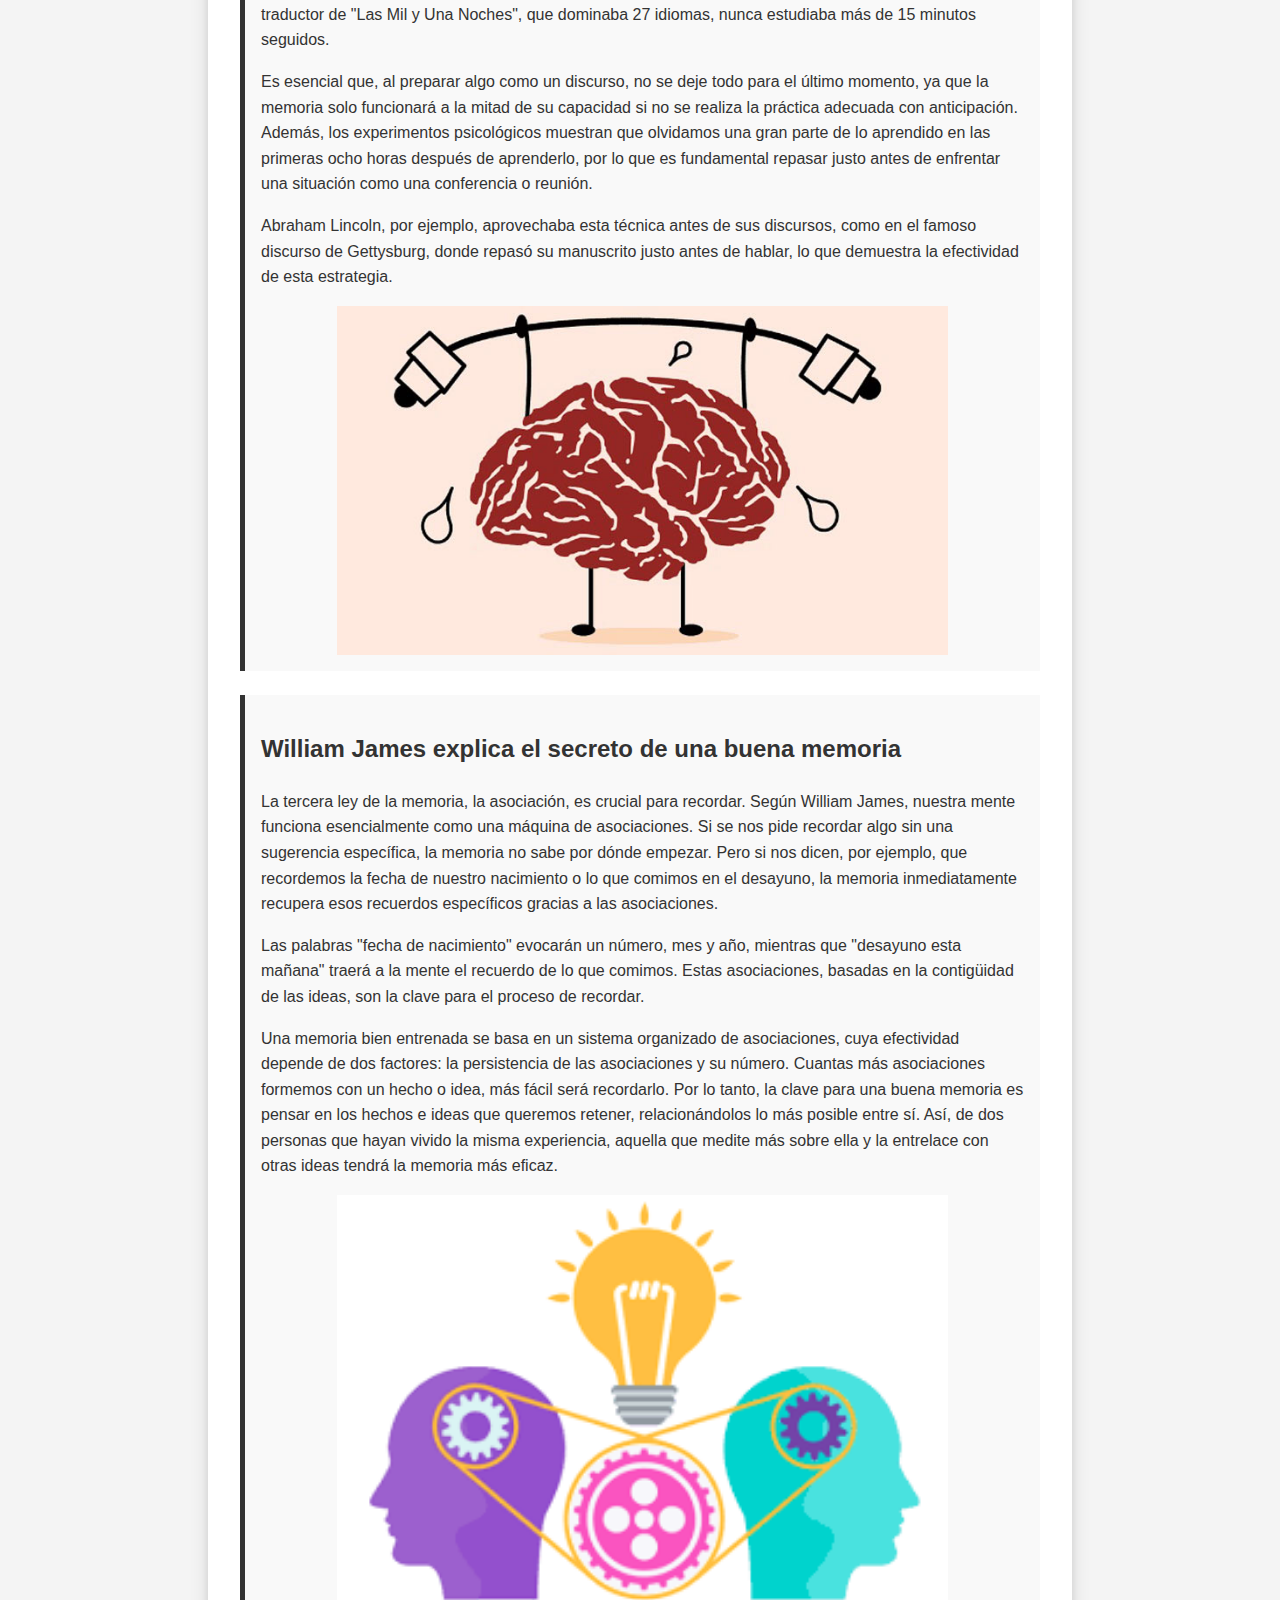
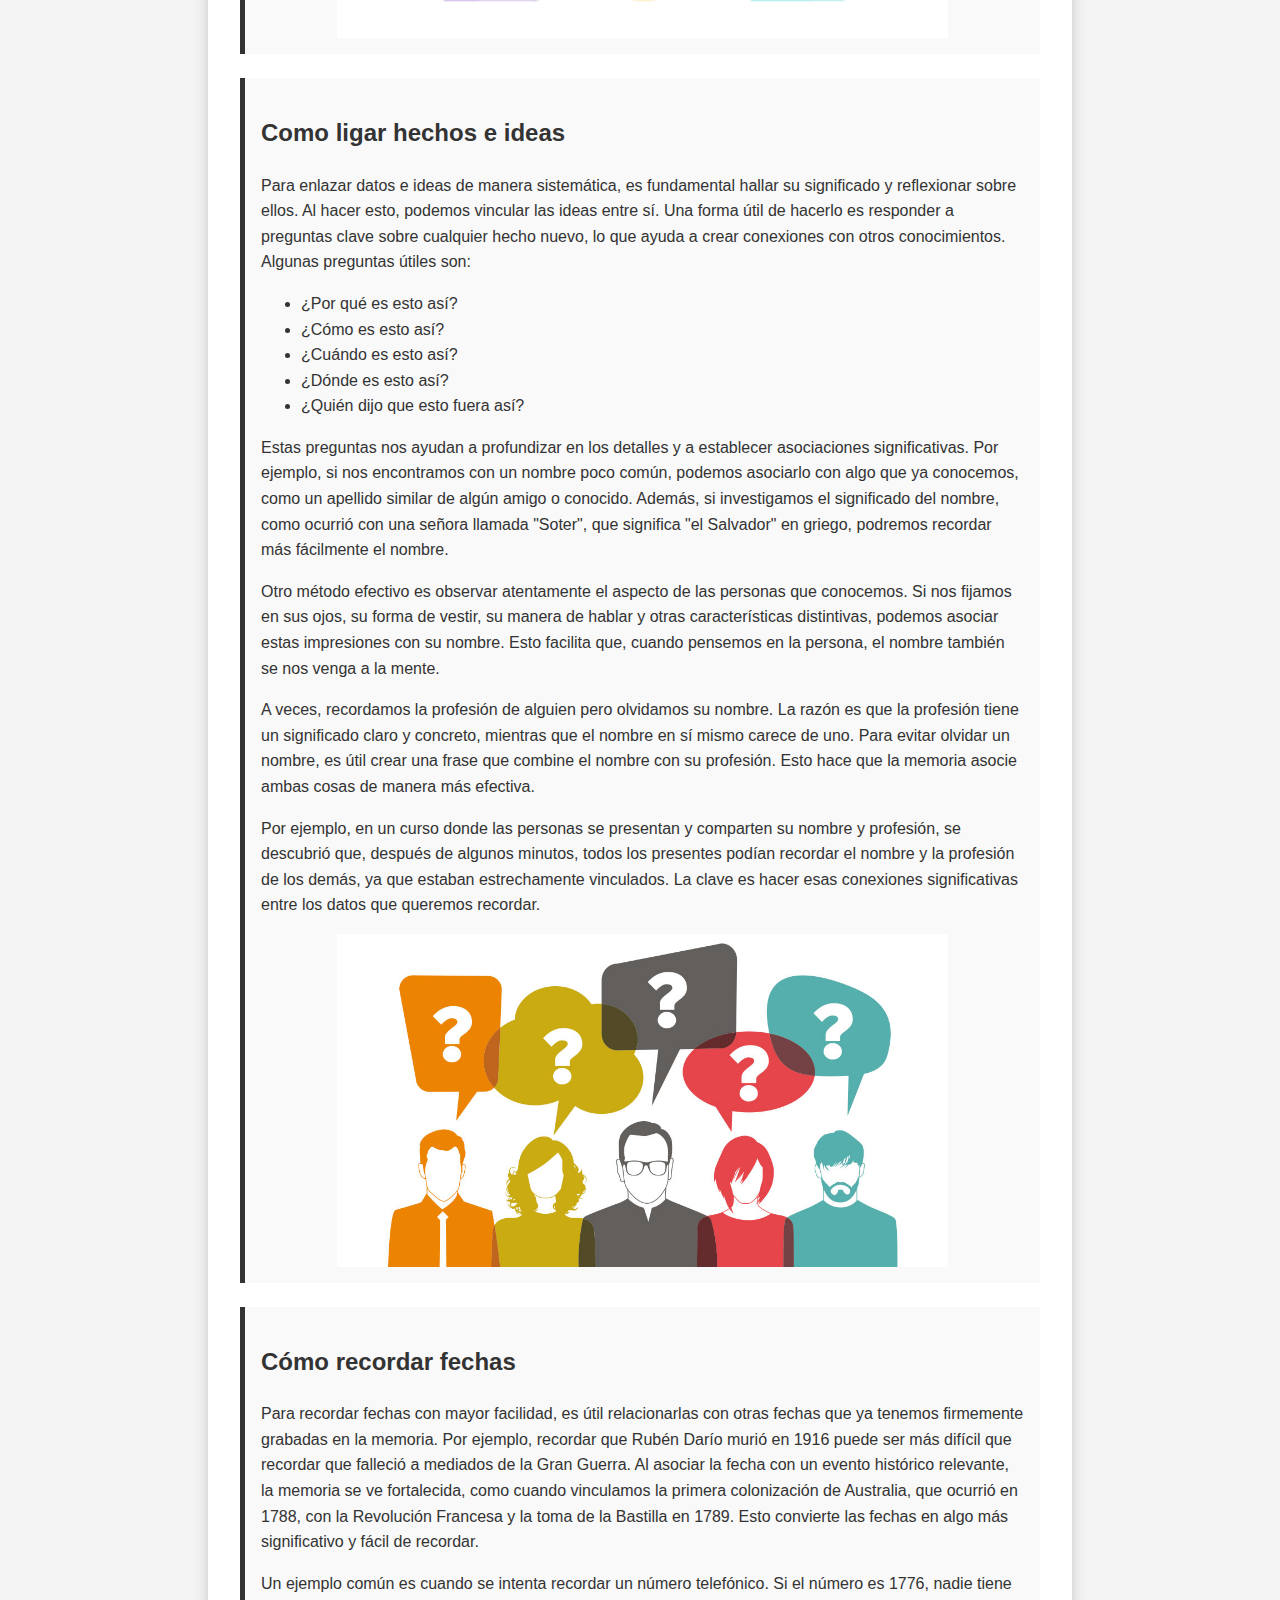
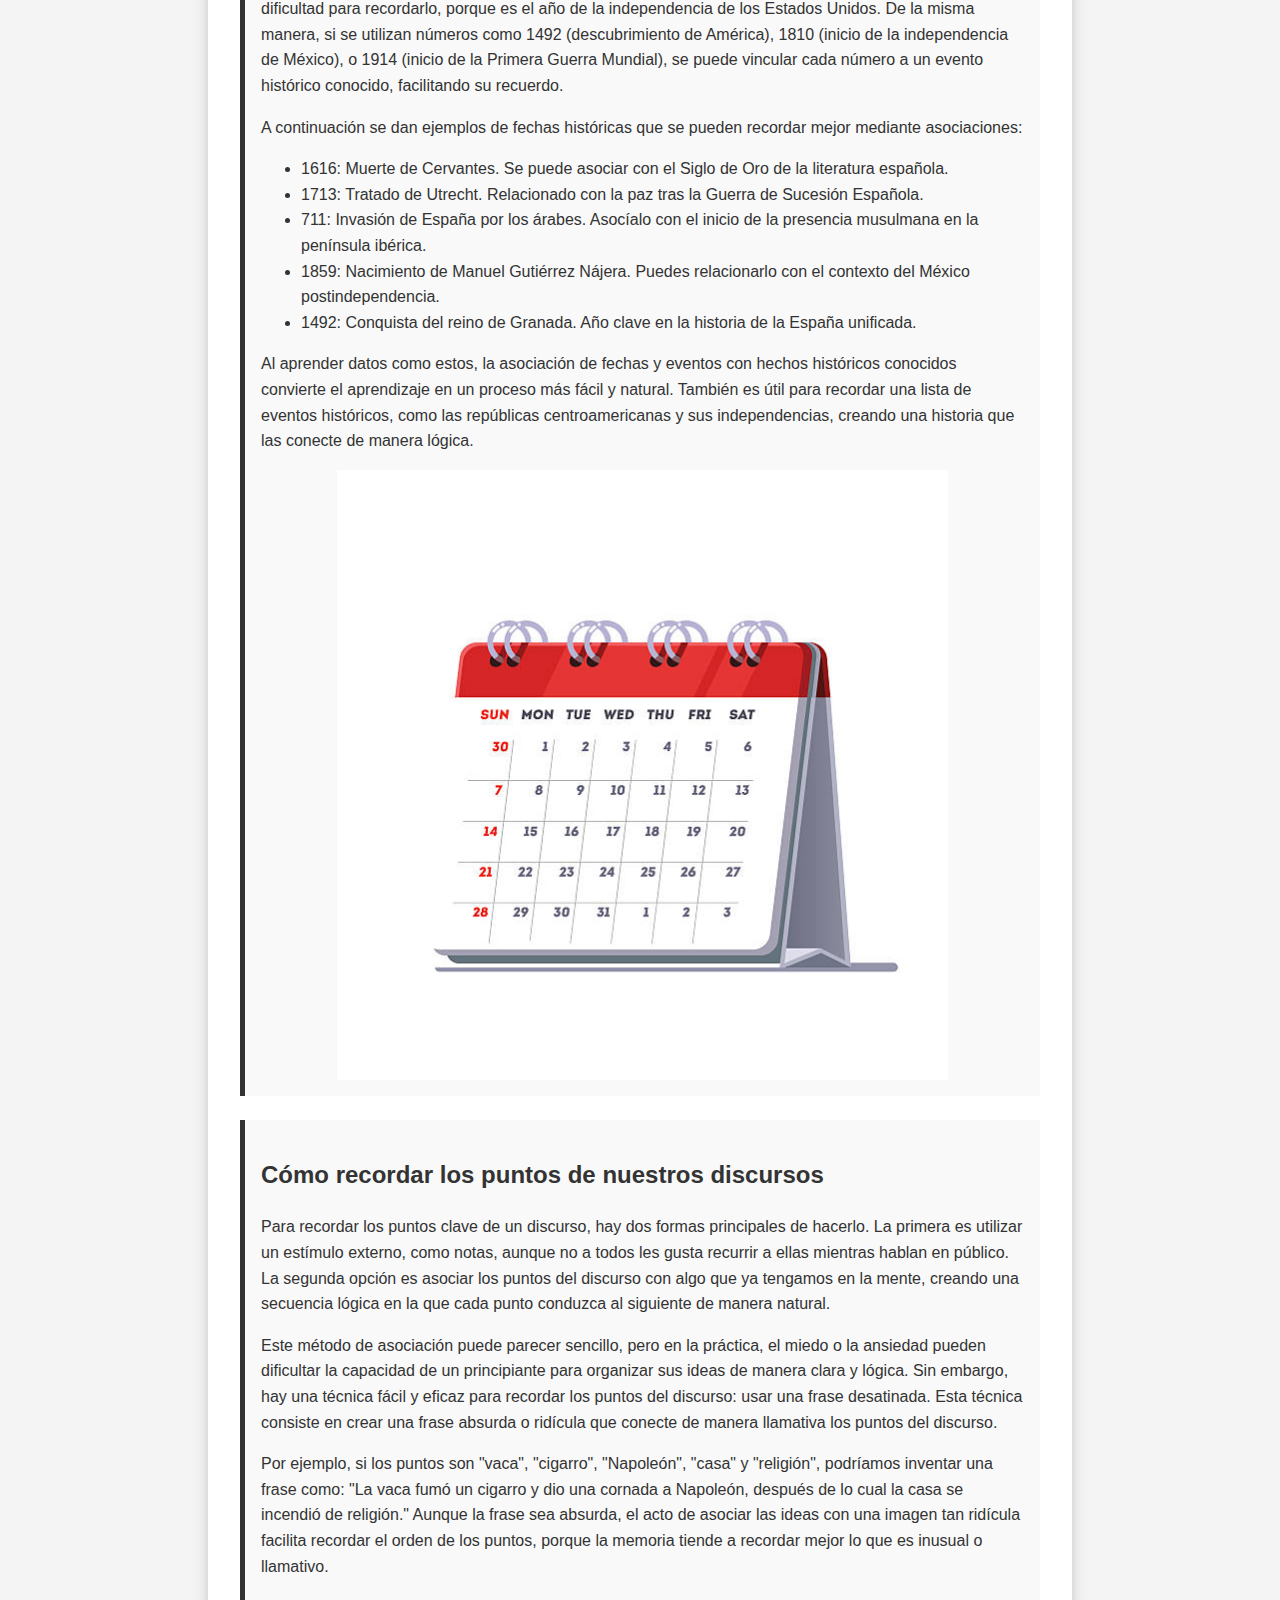
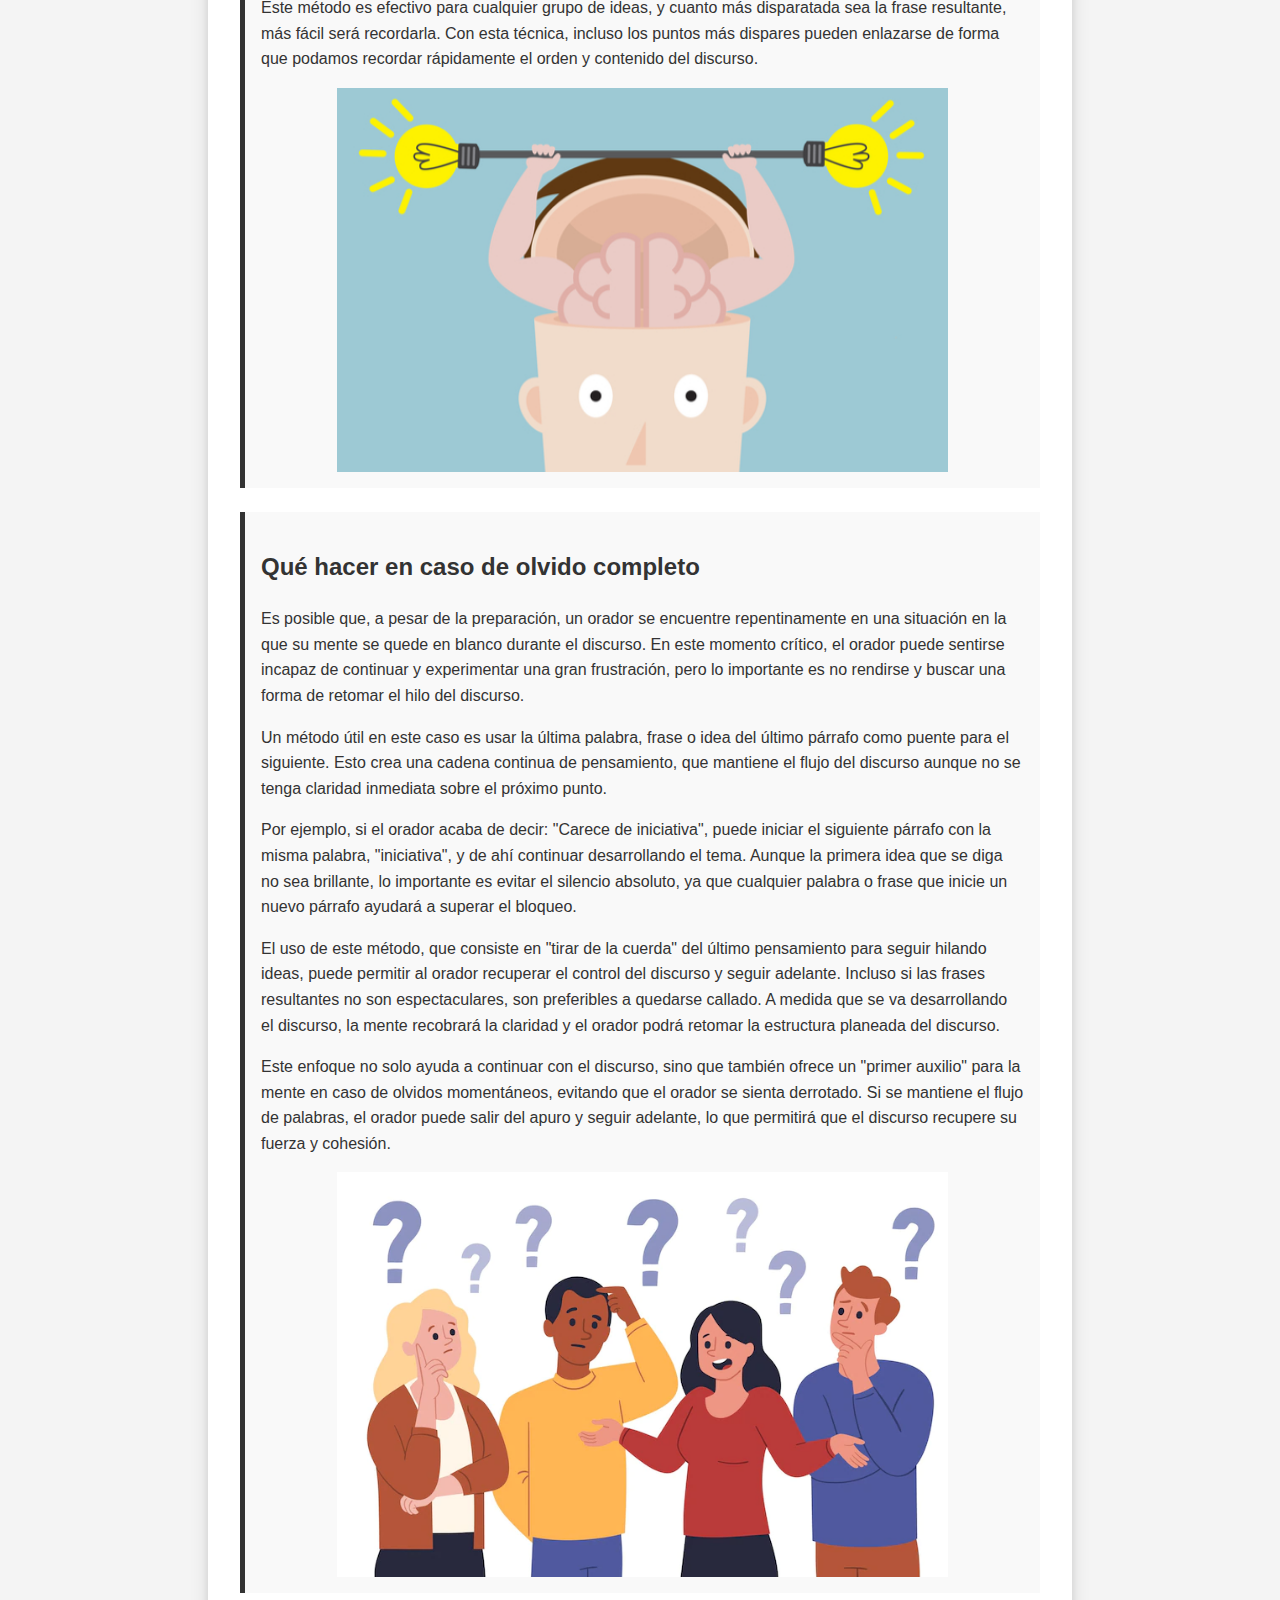
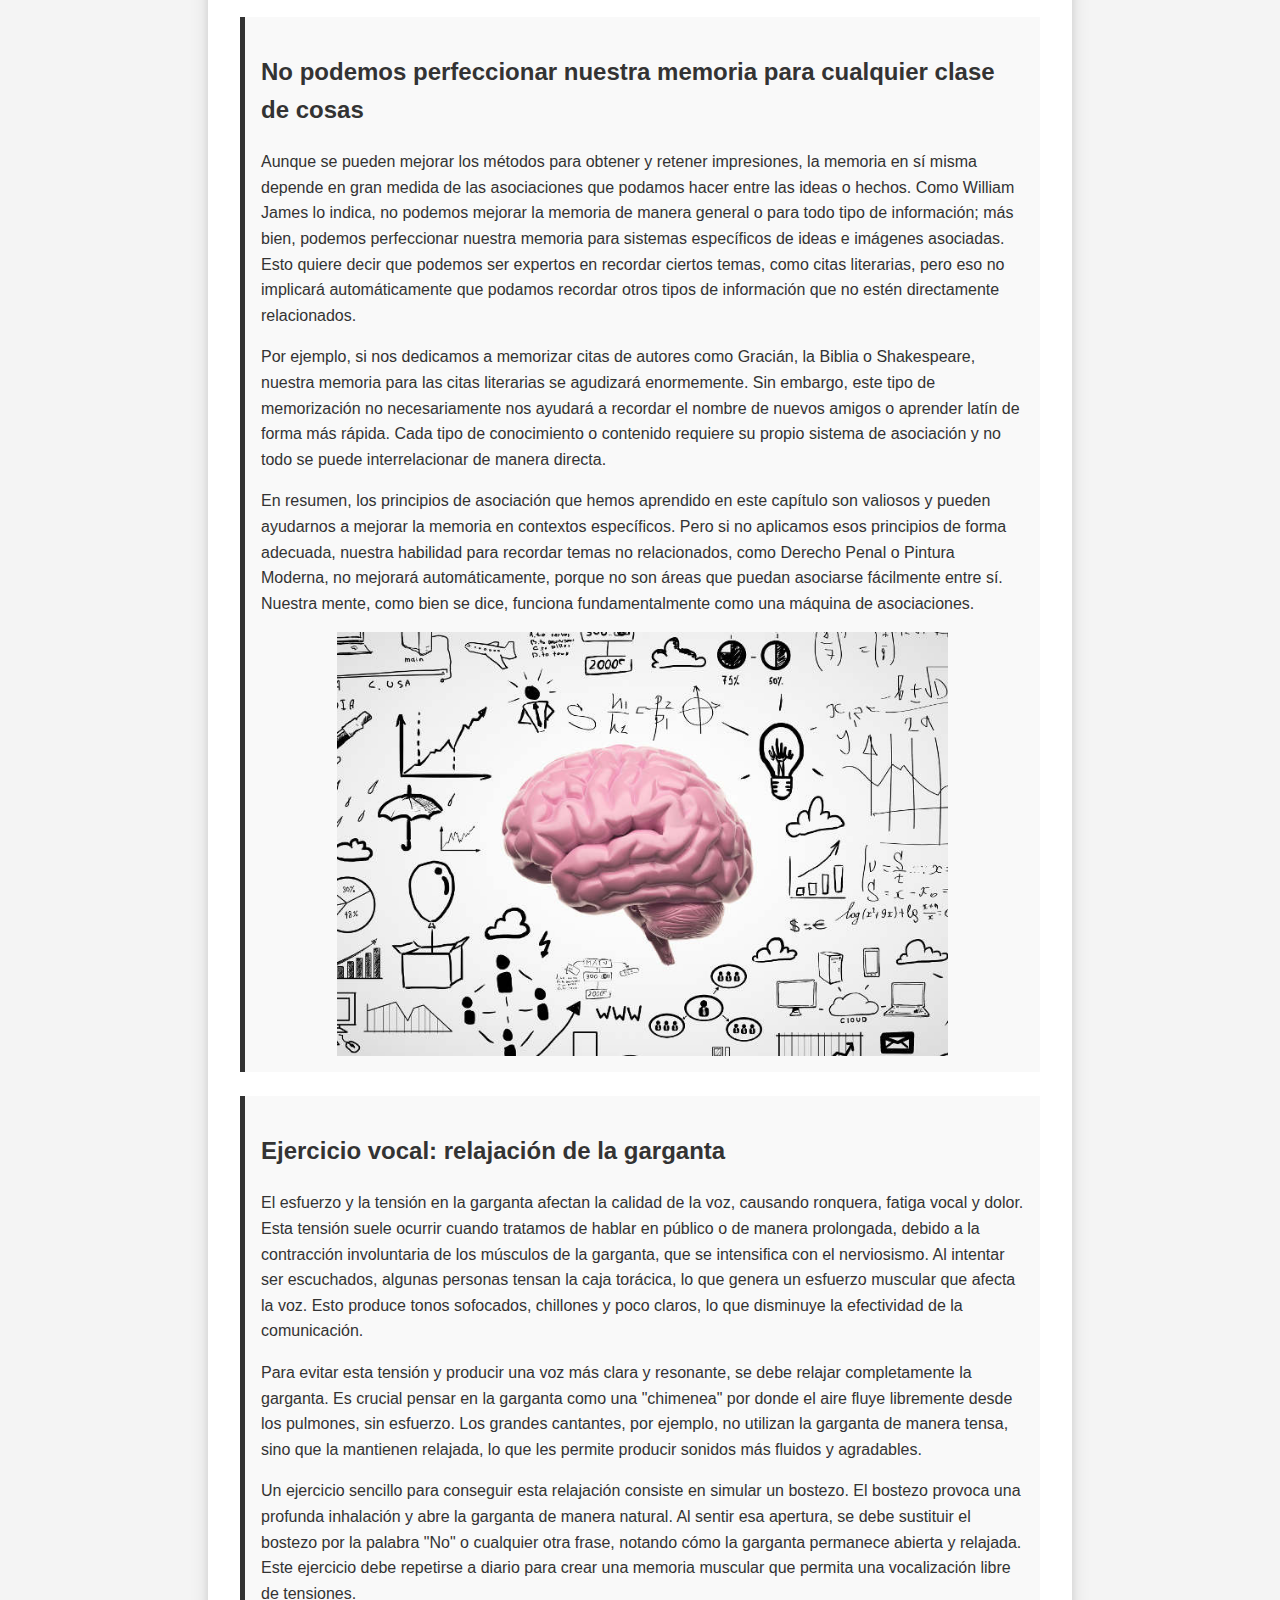
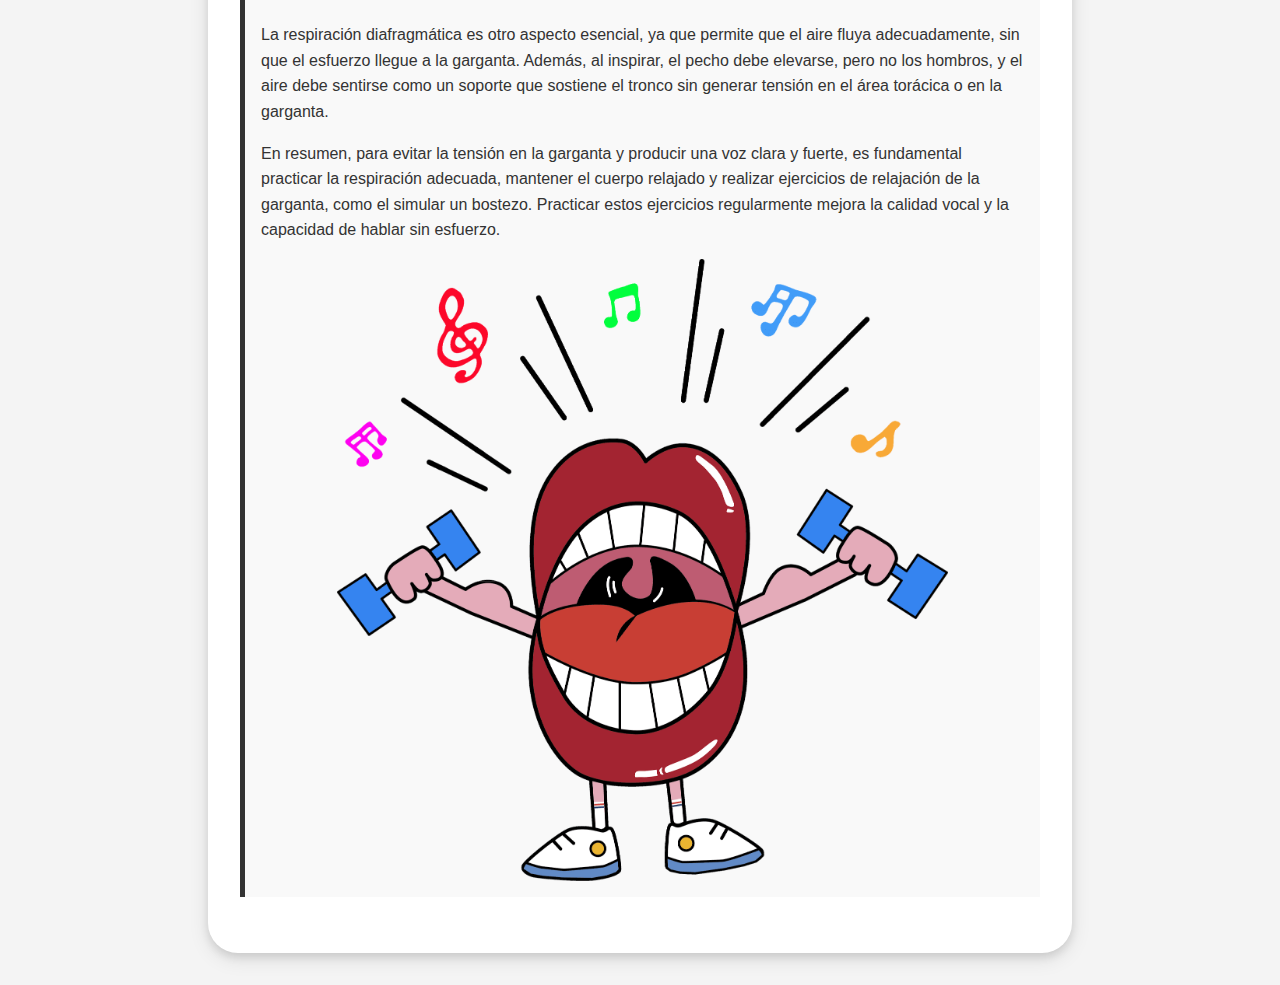
<file: CapituloII.html>
<!DOCTYPE html>
<html lang="es">

<head>
    <meta charset="UTF-8">
    <meta name="viewport" content="width=device-width, initial-scale=1.0">
    <title>PERFECCIONAMIENTO DE LA MEMORIA</title>
    <link rel="stylesheet" href="cssCP1.css">
    <link rel="shortcut icon" href="img/utsh.jpg" type="image/x-icon">
</head>

<body>
    <header>
        <nav>
            <ul>
                <li><a href="index.html">Inicio</a></li>
                <li><a href="CapituloI.html">Capítulo I</a></li>
                <li><a href="CapituloIII.html">Capítulo III</a></li>
            </ul>
        </nav>

    </header>
    <h1>PERFECCIONAMIENTO DE LA MEMORIA</h1>
    <div class="content">
        <section class="intro">
            <p>El perfeccionamiento de la memoria es un proceso clave para quienes buscan mejorar su capacidad de
                recordar y retener información de manera más efectiva. A lo largo de la historia, grandes oradores y
                líderes han utilizado diversas técnicas para fortalecer su memoria, permitiéndoles transmitir sus
                discursos sin la necesidad de leer o consultar notas constantemente. Algunas de estas técnicas incluyen
                la visualización, la repetición, la asociación de ideas y el uso de mnemotecnias, que facilitan la
                organización mental de los contenidos. El desarrollo de una memoria más aguda no solo beneficia a los
                oradores, sino que también mejora el rendimiento en otras áreas de la vida cotidiana, como el
                aprendizaje y la toma de decisiones.</p>
        </section>
        <section class="discurso">
            <h2>No veian un cerezo</h2>
            <p>Thomas Edison reveló un fenómeno interesante cuando descubrió que 27 de sus asistentes, a pesar de haber
                pasado durante seis meses por un sendero que conectaba dos fábricas, no habían notado un cerezo que
                crecía en el camino. Este ejemplo sirve para ilustrar cómo el cerebro humano, aunque recibe información
                visual, no siempre procesa y observa los detalles de manera consciente. Edison señala que el cerebro del
                individuo promedio no observa ni una fracción de lo que sus ojos realmente ven, lo que pone de
                manifiesto la pobreza de nuestra observación.</p>
            <p>Edison utiliza este ejemplo para argumentar que muchas personas creen tener mala memoria, pero en
                realidad lo que les falta es capacidad de observación. Cuando alguien no recuerda el nombre de una
                persona, no es por una deficiencia en la memoria, sino porque no prestó suficiente atención. Este
                fenómeno se puede comparar con una cámara fotográfica: si la cámara toma una foto en condiciones de
                niebla, la imagen será borrosa, pero no se culparía a la cámara por ello. De manera similar, el cerebro
                recibe impresiones vagas y nebulosas si no se observa con precisión.</p>
            <p>Tenía la palabra "precisión" escrita tres veces sobre su escritorio en la editorial, como un recordatorio
                de la importancia de observar y escuchar con claridad y atención. Edison enfatiza que cuando nos
                concentramos en detalles, como el nombre de una persona, y hacemos un esfuerzo consciente por recordar
                correctamente, nuestra memoria se vuelve más efectiva y precisa. El proceso de atención consciente y la
                observación precisa son esenciales para mejorar la memoria y la capacidad de recordar.</p>
                <img src="img/mala memoria.jpg" alt="mala memoria" class="fotos">
        </section>
        <section class="discurso">
            <h2>Por qué Linconln leía en voz alta</h2>
            <p>Abraham Lincoln, en su juventud, asistió a una escuela precaria con condiciones muy humildes: el piso
                estaba formado por maderas rotas, y en lugar de vidrios, las ventanas se cubrían con páginas de
                cuadernos sucios para permitir la entrada de luz. Solo había un libro de texto, y el maestro lo leía en
                voz alta, mientras los alumnos repetían al unísono. Este ambiente ruidoso llevó a los vecinos a apodar
                la escuela "la escuela bulliciosa".</p>
            <p>Fue en esta escuela donde Lincoln adoptó una costumbre que perduró toda su vida: leer en voz alta
                cualquier material que deseara aprender. Ya adulto, cuando trabajaba en su bufete en Illinois, Lincoln
                continuaba con este hábito, leyendo el diario en voz alta todas las mañanas, algo que molestaba a su
                socio. Al ser cuestionado sobre este comportamiento, Lincoln explicó que leer en voz alta le ayudaba a
                recordar mejor la información, ya que activaba dos de sus sentidos: la vista y el oído.</p>
            <p>Lincoln tenía una memoria excepcional, y atribuía su capacidad para recordar a este método de doble
                estimulación sensorial. Consideraba su cerebro como un pedazo de acero, difícil de impresionar pero casi
                imposible de borrar una vez que algo estaba grabado. La clave de su técnica era utilizar no solo la
                vista, sino también el oído. Según él, lo ideal sería involucrar todos los sentidos posibles (vista,
                oído, tacto, olfato, gusto) para reforzar la memoria, aunque el sentido más importante es la vista, pues
                las impresiones visuales perduran con mayor claridad. De hecho, los nervios visuales que conectan los
                ojos con el cerebro son mucho más largos que los auditivos. Lincoln citaba un proverbio chino que decía:
                "Ver una vez equivale a escuchar mil veces", sugiriendo que la observación visual es crucial para una
                memoria duradera.</p>
                <img src="img/leer en voz alta.jpg" alt="leer en voz alta" class="fotos">
        </section>
        <section class="discurso">
            <h2>Cómo aprendió Mark Twain a hablar sin notas</h2>
            <p>Mark Twain, al principio de su carrera, dependía de notas escritas para recordar los puntos clave de sus
                discursos. Estas notas consistían en frases breves que indicaban el inicio de cada párrafo, pero debido
                a su falta de forma visual, le resultaba difícil recordar el orden y a menudo tenía que mirar las notas
                mientras hablaba. Sin embargo, un día las perdió y, aterrorizado por la idea de olvidar su discurso,
                comenzó a experimentar con nuevas técnicas para mejorar su memoria.</p>
            <p>La solución que encontró fue asociar cada punto del discurso con una imagen visual. En lugar de usar
                frases abstractas, Twain dibujó figuras que le ayudaran a recordar los puntos clave de su conferencia.
                Este método visual le permitió recordar el contenido de su discurso sin necesidad de notas, ya que las
                imágenes se grababan en su mente de manera más efectiva. A lo largo de los años, las figuras que creó
                para sus discursos le permitieron recordar incluso los detalles de sus presentaciones con total
                precisión.</p>
            <p>Twain también desarrolló un sistema de "números-imágenes", que le ayudaba a recordar el orden de los
                puntos en sus conferencias. Asociaba números con palabras que sonaban similares (por ejemplo, "uno" con
                "huno", "dos" con "tos", "tres" con "res", etc.), y luego combinaba estas imágenes con las imágenes de
                los puntos que quería recordar. Esta técnica, aunque aparentemente ridícula, resultó ser
                sorprendentemente efectiva, ya que el cerebro recuerda mejor lo que es inusual o absurdo.</p>
            <p>Mark Twain aprendió a prescindir de las notas y mejorar su memoria utilizando imágenes visuales asociadas
                a los puntos clave de sus discursos. Este método no solo le permitió hablar sin notas, sino que también
                mejoró su capacidad de recordar información de manera eficaz, demostrando la poderosa relación entre la
                memoria visual y el aprendizaje.</p>
                <img src="img/hablar sin notas.jpg" alt="hablar sin notas" class="fotos">
        </section>
        <section class="discurso">
            <h2>Donde se aprende de memoria un libro casi tan largo como el nuevo testamento</h2>
            <p>La universidad de El Hozar, en El Cairo, es una de las más grandes del mundo, con 21,000 estudiantes.
                Para ingresar, los aspirantes deben repetir el Corán de memoria, un libro casi tan largo como el Nuevo
                Testamento, que se necesita tres días para leerlo. De manera similar, en China, los estudiantes,
                llamados "muchachos del estudio", deben aprender de memoria algunos de los libros religiosos y clásicos
                del país.</p>
            <p>La clave de estos logros memorísticos, aunque los estudiantes no siempre sean personas con talentos
                excepcionales, radica en la repetición, lo que constituye la segunda "ley natural de la memoria". Cuanto
                más repetimos algo, más fácil resulta recordarlo. Al repasar, usar y aplicar lo aprendido, como llamar a
                las personas por su nombre o hablar sobre los puntos de un discurso, nuestro cerebro tiende a fijar la
                información de manera más efectiva.</p>
                <img src="img/Memoria.jpg" alt="Memoria" class="fotos">
        </section>
        <section class="discurso">
            <h2>La clase de repetición que aprovecha</h2>
            <p>La repetición mecánica no es suficiente para aprender de manera efectiva. La clave está en la repetición
                inteligente, que respeta ciertos patrones del funcionamiento cerebral. El profesor Ebbinghaus realizó un
                experimento en el que sus estudiantes aprendían palabras sin sentido, repitiéndolas 38 veces en tres
                días, lo que resultó ser tan efectivo como repetirlas 68 veces de una sola vez. Este hallazgo indica que
                repetir algo durante intervalos espaciales es mucho más eficiente que hacerlo de manera continua.</p>
            <p>Esta estrategia de repetición funciona por dos razones principales: primero, durante los intervalos entre
                repeticiones, el subconsciente refuerza las asociaciones; segundo, el cerebro, al tomar descansos, no se
                fatiga tanto como cuando se repite de manera constante. Esto explica por qué estudiosos como el
                traductor de "Las Mil y Una Noches", que dominaba 27 idiomas, nunca estudiaba más de 15 minutos
                seguidos.</p>
            <p>Es esencial que, al preparar algo como un discurso, no se deje todo para el último momento, ya que la
                memoria solo funcionará a la mitad de su capacidad si no se realiza la práctica adecuada con
                anticipación. Además, los experimentos psicológicos muestran que olvidamos una gran parte de lo
                aprendido en las primeras ocho horas después de aprenderlo, por lo que es fundamental repasar justo
                antes de enfrentar una situación como una conferencia o reunión.</p>
            <p>Abraham Lincoln, por ejemplo, aprovechaba esta técnica antes de sus discursos, como en el famoso discurso
                de Gettysburg, donde repasó su manuscrito justo antes de hablar, lo que demuestra la efectividad de esta
                estrategia.</p>
                <img src="img/repetición memoria.jpg" alt="repetición memoria" class="fotos">
        </section>
        <section class="discurso">
            <h2>William James explica el secreto de una buena memoria</h2>
            <p>La tercera ley de la memoria, la asociación, es crucial para recordar. Según William James, nuestra mente
                funciona esencialmente como una máquina de asociaciones. Si se nos pide recordar algo sin una sugerencia
                específica, la memoria no sabe por dónde empezar. Pero si nos dicen, por ejemplo, que recordemos la
                fecha de nuestro nacimiento o lo que comimos en el desayuno, la memoria inmediatamente recupera esos
                recuerdos específicos gracias a las asociaciones.</p>
            <p>Las palabras "fecha de nacimiento" evocarán un número, mes y año, mientras que "desayuno esta mañana"
                traerá a la mente el recuerdo de lo que comimos. Estas asociaciones, basadas en la contigüidad de las
                ideas, son la clave para el proceso de recordar.</p>
            <p>Una memoria bien entrenada se basa en un sistema organizado de asociaciones, cuya efectividad depende de
                dos factores: la persistencia de las asociaciones y su número. Cuantas más asociaciones formemos con un
                hecho o idea, más fácil será recordarlo. Por lo tanto, la clave para una buena memoria es pensar en los
                hechos e ideas que queremos retener, relacionándolos lo más posible entre sí. Así, de dos personas que
                hayan vivido la misma experiencia, aquella que medite más sobre ella y la entrelace con otras ideas
                tendrá la memoria más eficaz.</p>
                <img src="img/asociacion.jpg" alt="asociacion" class="fotos">
        </section>
        <section class="discurso">
            <h2>Como ligar hechos e ideas</h2>
            <p>Para enlazar datos e ideas de manera sistemática, es fundamental hallar su significado y reflexionar
                sobre ellos. Al hacer esto, podemos vincular las ideas entre sí. Una forma útil de hacerlo es responder
                a preguntas clave sobre cualquier hecho nuevo, lo que ayuda a crear conexiones con otros conocimientos.
                Algunas preguntas útiles son:</p>
            <ul>
                <li>¿Por qué es esto así?</li>
                <li>¿Cómo es esto así?</li>
                <li>¿Cuándo es esto así?</li>
                <li>¿Dónde es esto así?</li>
                <li>¿Quién dijo que esto fuera así?</li>
            </ul>
            <p>Estas preguntas nos ayudan a profundizar en los detalles y a establecer asociaciones significativas. Por
                ejemplo, si nos encontramos con un nombre poco común, podemos asociarlo con algo que ya conocemos, como
                un apellido similar de algún amigo o conocido. Además, si investigamos el significado del nombre, como
                ocurrió con una señora llamada "Soter", que significa "el Salvador" en griego, podremos recordar más
                fácilmente el nombre.</p>
            <p>Otro método efectivo es observar atentamente el aspecto de las personas que conocemos. Si nos fijamos en
                sus ojos, su forma de vestir, su manera de hablar y otras características distintivas, podemos asociar
                estas impresiones con su nombre. Esto facilita que, cuando pensemos en la persona, el nombre también se
                nos venga a la mente.</p>
            <p>A veces, recordamos la profesión de alguien pero olvidamos su nombre. La razón es que la profesión tiene
                un significado claro y concreto, mientras que el nombre en sí mismo carece de uno. Para evitar olvidar
                un nombre, es útil crear una frase que combine el nombre con su profesión. Esto hace que la memoria
                asocie ambas cosas de manera más efectiva.</p>
            <p>Por ejemplo, en un curso donde las personas se presentan y comparten su nombre y profesión, se descubrió
                que, después de algunos minutos, todos los presentes podían recordar el nombre y la profesión de los
                demás, ya que estaban estrechamente vinculados. La clave es hacer esas conexiones significativas entre
                los datos que queremos recordar.</p>
                <img src="img/preguntarse.jpg" alt="preguntarse" class="fotos">
        </section>
        <section class="discurso">
            <h2>Cómo recordar fechas</h2>
            <p>Para recordar fechas con mayor facilidad, es útil relacionarlas con otras fechas que ya tenemos
                firmemente grabadas en la memoria. Por ejemplo, recordar que Rubén Darío murió en 1916 puede ser más
                difícil que recordar que falleció a mediados de la Gran Guerra. Al asociar la fecha con un evento
                histórico relevante, la memoria se ve fortalecida, como cuando vinculamos la primera colonización de
                Australia, que ocurrió en 1788, con la Revolución Francesa y la toma de la Bastilla en 1789. Esto
                convierte las fechas en algo más significativo y fácil de recordar.</p>
            <p>Un ejemplo común es cuando se intenta recordar un número telefónico. Si el número es 1776, nadie tiene
                dificultad para recordarlo, porque es el año de la independencia de los Estados Unidos. De la misma
                manera, si se utilizan números como 1492 (descubrimiento de América), 1810 (inicio de la independencia
                de México), o 1914 (inicio de la Primera Guerra Mundial), se puede vincular cada número a un evento
                histórico conocido, facilitando su recuerdo.</p>
            <p>A continuación se dan ejemplos de fechas históricas que se pueden recordar mejor mediante asociaciones:
            </p>
            <ul>
                <li>1616: Muerte de Cervantes. Se puede asociar con el Siglo de Oro de la literatura española.</li>
                <li>1713: Tratado de Utrecht. Relacionado con la paz tras la Guerra de Sucesión Española.</li>
                <li>711: Invasión de España por los árabes. Asocíalo con el inicio de la presencia musulmana en la
                    península ibérica.</li>
                <li>1859: Nacimiento de Manuel Gutiérrez Nájera. Puedes relacionarlo con el contexto del México
                    postindependencia.</li>
                <li>1492: Conquista del reino de Granada. Año clave en la historia de la España unificada.</li>
            </ul>
            <p>Al aprender datos como estos, la asociación de fechas y eventos con hechos históricos conocidos convierte
                el aprendizaje en un proceso más fácil y natural. También es útil para recordar una lista de eventos
                históricos, como las repúblicas centroamericanas y sus independencias, creando una historia que las
                conecte de manera lógica.</p>
                <img src="img/Cómo recordar fechas.jpg" alt="Cómo recordar fechas" class="fotos">
        </section>
        <section class="discurso">
            <h2>Cómo recordar los puntos de nuestros discursos</h2>
            <p>Para recordar los puntos clave de un discurso, hay dos formas principales de hacerlo. La primera es
                utilizar un estímulo externo, como notas, aunque no a todos les gusta recurrir a ellas mientras hablan
                en público. La segunda opción es asociar los puntos del discurso con algo que ya tengamos en la mente,
                creando una secuencia lógica en la que cada punto conduzca al siguiente de manera natural.</p>
            <p>Este método de asociación puede parecer sencillo, pero en la práctica, el miedo o la ansiedad pueden
                dificultar la capacidad de un principiante para organizar sus ideas de manera clara y lógica. Sin
                embargo, hay una técnica fácil y eficaz para recordar los puntos del discurso: usar una frase
                desatinada. Esta técnica consiste en crear una frase absurda o ridícula que conecte de manera llamativa
                los puntos del discurso.</p>
            <p>Por ejemplo, si los puntos son "vaca", "cigarro", "Napoleón", "casa" y "religión", podríamos inventar una
                frase como: "La vaca fumó un cigarro y dio una cornada a Napoleón, después de lo cual la casa se
                incendió de religión." Aunque la frase sea absurda, el acto de asociar las ideas con una imagen tan
                ridícula facilita recordar el orden de los puntos, porque la memoria tiende a recordar mejor lo que es
                inusual o llamativo.</p>
            <p>Este método es efectivo para cualquier grupo de ideas, y cuanto más disparatada sea la frase resultante,
                más fácil será recordarla. Con esta técnica, incluso los puntos más dispares pueden enlazarse de forma
                que podamos recordar rápidamente el orden y contenido del discurso.</p>
                <img src="img/Cómo recordar.jpg" alt="Cómo recordar" class="fotos">
        </section>
        <section class="discurso">
            <h2>Qué hacer en caso de olvido completo</h2>
            <p>Es posible que, a pesar de la preparación, un orador se encuentre repentinamente en una situación en la
                que su mente se quede en blanco durante el discurso. En este momento crítico, el orador puede sentirse
                incapaz de continuar y experimentar una gran frustración, pero lo importante es no rendirse y buscar una
                forma de retomar el hilo del discurso.</p>
            <p>Un método útil en este caso es usar la última palabra, frase o idea del último párrafo como puente para
                el siguiente. Esto crea una cadena continua de pensamiento, que mantiene el flujo del discurso aunque no
                se tenga claridad inmediata sobre el próximo punto.</p>
            <p>Por ejemplo, si el orador acaba de decir: "Carece de iniciativa", puede iniciar el siguiente párrafo con
                la misma palabra, "iniciativa", y de ahí continuar desarrollando el tema. Aunque la primera idea que se
                diga no sea brillante, lo importante es evitar el silencio absoluto, ya que cualquier palabra o frase
                que inicie un nuevo párrafo ayudará a superar el bloqueo.</p>
            <p>El uso de este método, que consiste en "tirar de la cuerda" del último pensamiento para seguir hilando
                ideas, puede permitir al orador recuperar el control del discurso y seguir adelante. Incluso si las
                frases resultantes no son espectaculares, son preferibles a quedarse callado. A medida que se va
                desarrollando el discurso, la mente recobrará la claridad y el orador podrá retomar la estructura
                planeada del discurso.</p>
            <p>Este enfoque no solo ayuda a continuar con el discurso, sino que también ofrece un "primer auxilio" para
                la mente en caso de olvidos momentáneos, evitando que el orador se sienta derrotado. Si se mantiene el
                flujo de palabras, el orador puede salir del apuro y seguir adelante, lo que permitirá que el discurso
                recupere su fuerza y cohesión.</p>
                <img src="img/quede en blanco.jpg" alt="quede en blanco" class="fotos">
        </section>
        <section class="discurso">
            <h2>No podemos perfeccionar nuestra memoria para cualquier clase de cosas</h2>
            <P>Aunque se pueden mejorar los métodos para obtener y retener impresiones, la memoria en sí misma depende
                en gran medida de las asociaciones que podamos hacer entre las ideas o hechos. Como William James lo
                indica, no podemos mejorar la memoria de manera general o para todo tipo de información; más bien,
                podemos perfeccionar nuestra memoria para sistemas específicos de ideas e imágenes asociadas. Esto
                quiere decir que podemos ser expertos en recordar ciertos temas, como citas literarias, pero eso no
                implicará automáticamente que podamos recordar otros tipos de información que no estén directamente
                relacionados.</P>
            <P>Por ejemplo, si nos dedicamos a memorizar citas de autores como Gracián, la Biblia o Shakespeare, nuestra
                memoria para las citas literarias se agudizará enormemente. Sin embargo, este tipo de memorización no
                necesariamente nos ayudará a recordar el nombre de nuevos amigos o aprender latín de forma más rápida.
                Cada tipo de conocimiento o contenido requiere su propio sistema de asociación y no todo se puede
                interrelacionar de manera directa.</P>
            <P>En resumen, los principios de asociación que hemos aprendido en este capítulo son valiosos y pueden
                ayudarnos a mejorar la memoria en contextos específicos. Pero si no aplicamos esos principios de forma
                adecuada, nuestra habilidad para recordar temas no relacionados, como Derecho Penal o Pintura Moderna,
                no mejorará automáticamente, porque no son áreas que puedan asociarse fácilmente entre sí. Nuestra
                mente, como bien se dice, funciona fundamentalmente como una máquina de asociaciones.</P>
                <img src="img/perfeccionar nuestra memoria.jpg" alt="perfeccionar nuestra memoria" class="fotos">
        </section>
        <section class="discurso">
            <h2>Ejercicio vocal: relajación de la garganta</h2>
            <p>El esfuerzo y la tensión en la garganta afectan la calidad de la voz, causando ronquera, fatiga vocal y
                dolor. Esta tensión suele ocurrir cuando tratamos de hablar en público o de manera prolongada, debido a
                la contracción involuntaria de los músculos de la garganta, que se intensifica con el nerviosismo. Al
                intentar ser escuchados, algunas personas tensan la caja torácica, lo que genera un esfuerzo muscular
                que afecta la voz. Esto produce tonos sofocados, chillones y poco claros, lo que disminuye la
                efectividad de la comunicación.</p>
            <p>Para evitar esta tensión y producir una voz más clara y resonante, se debe relajar completamente la
                garganta. Es crucial pensar en la garganta como una "chimenea" por donde el aire fluye libremente desde
                los pulmones, sin esfuerzo. Los grandes cantantes, por ejemplo, no utilizan la garganta de manera tensa,
                sino que la mantienen relajada, lo que les permite producir sonidos más fluidos y agradables.</p>
            <p>Un ejercicio sencillo para conseguir esta relajación consiste en simular un bostezo. El bostezo provoca
                una profunda inhalación y abre la garganta de manera natural. Al sentir esa apertura, se debe sustituir
                el bostezo por la palabra "No" o cualquier otra frase, notando cómo la garganta permanece abierta y
                relajada. Este ejercicio debe repetirse a diario para crear una memoria muscular que permita una
                vocalización libre de tensiones.</p>
            <p>La respiración diafragmática es otro aspecto esencial, ya que permite que el aire fluya adecuadamente,
                sin que el esfuerzo llegue a la garganta. Además, al inspirar, el pecho debe elevarse, pero no los
                hombros, y el aire debe sentirse como un soporte que sostiene el tronco sin generar tensión en el área
                torácica o en la garganta.</p>
            <p>En resumen, para evitar la tensión en la garganta y producir una voz clara y fuerte, es fundamental
                practicar la respiración adecuada, mantener el cuerpo relajado y realizar ejercicios de relajación de la
                garganta, como el simular un bostezo. Practicar estos ejercicios regularmente mejora la calidad vocal y
                la capacidad de hablar sin esfuerzo.</p>
                <img src="img/Ejercicio vocal.jpg" alt="Ejercicio vocal" class="fotos">
        </section>

    </div>

    <footer>
    </footer>
</body>

</html>
</file>
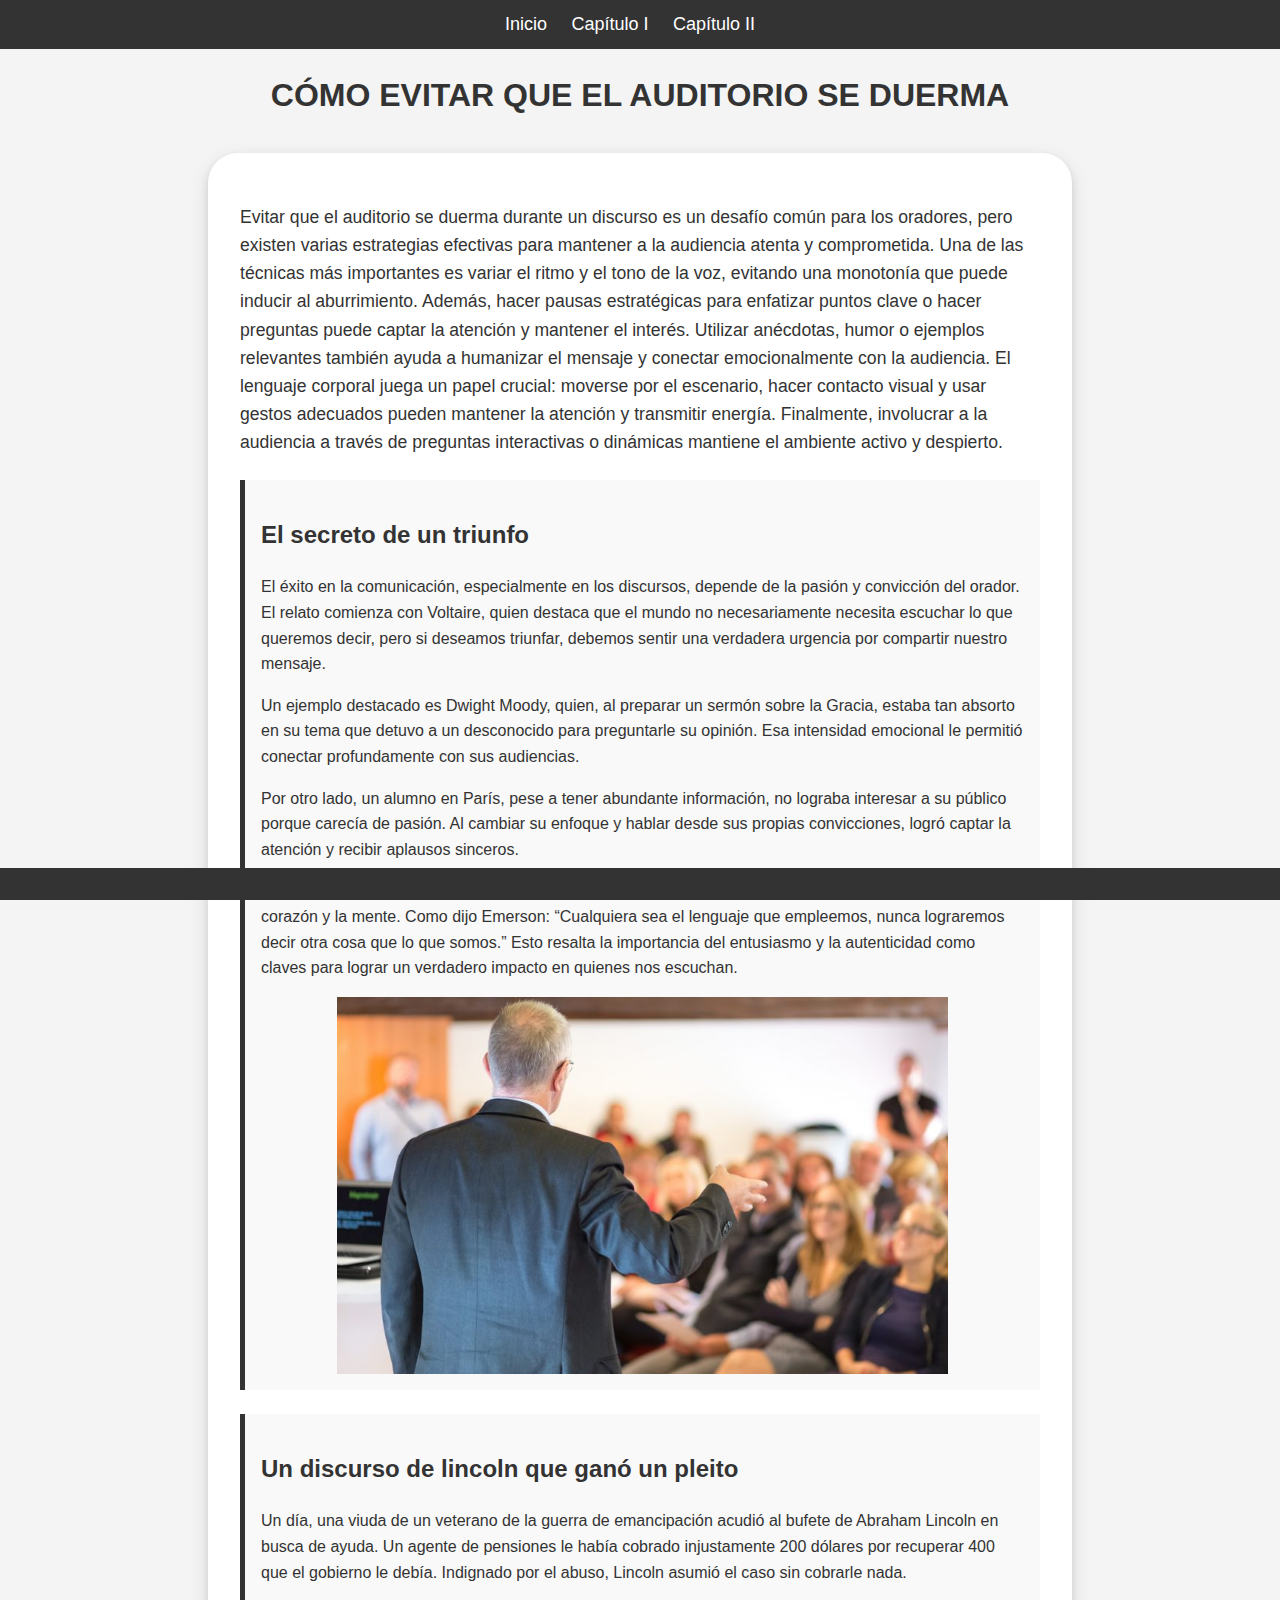
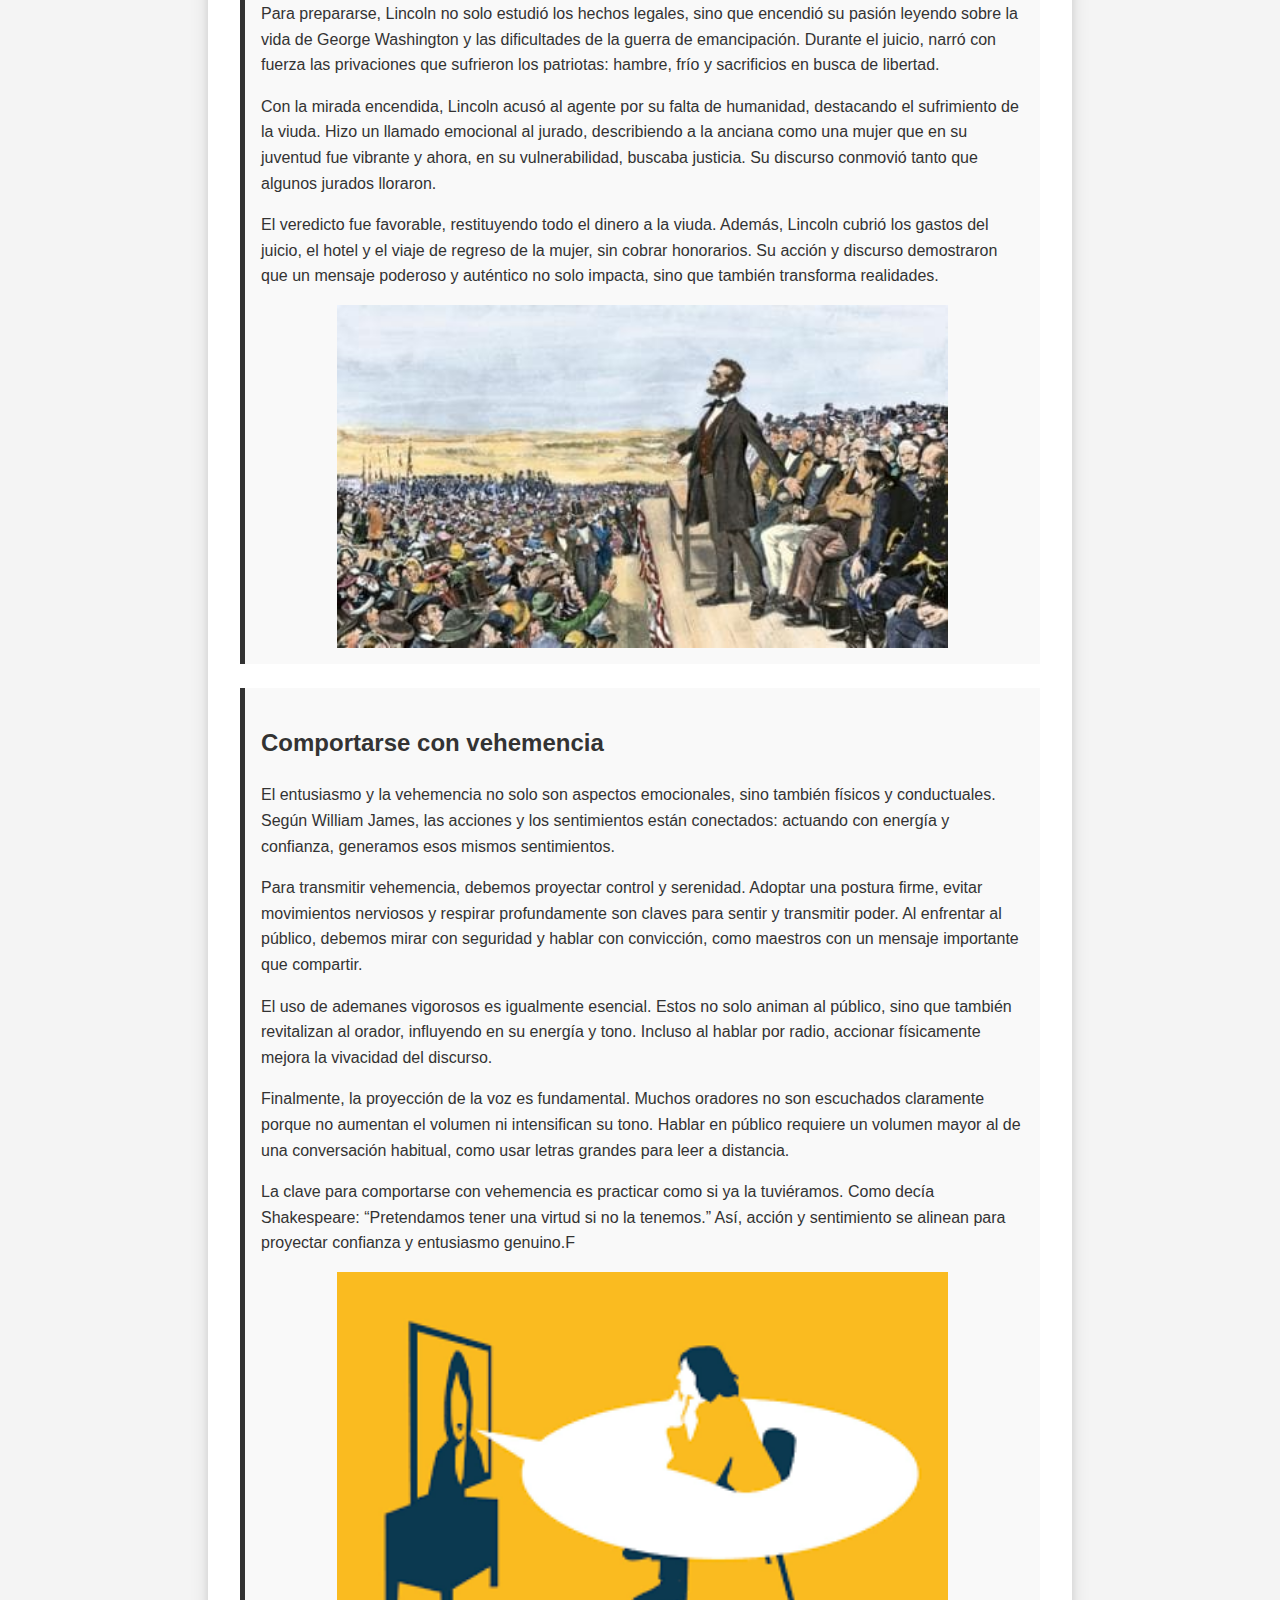
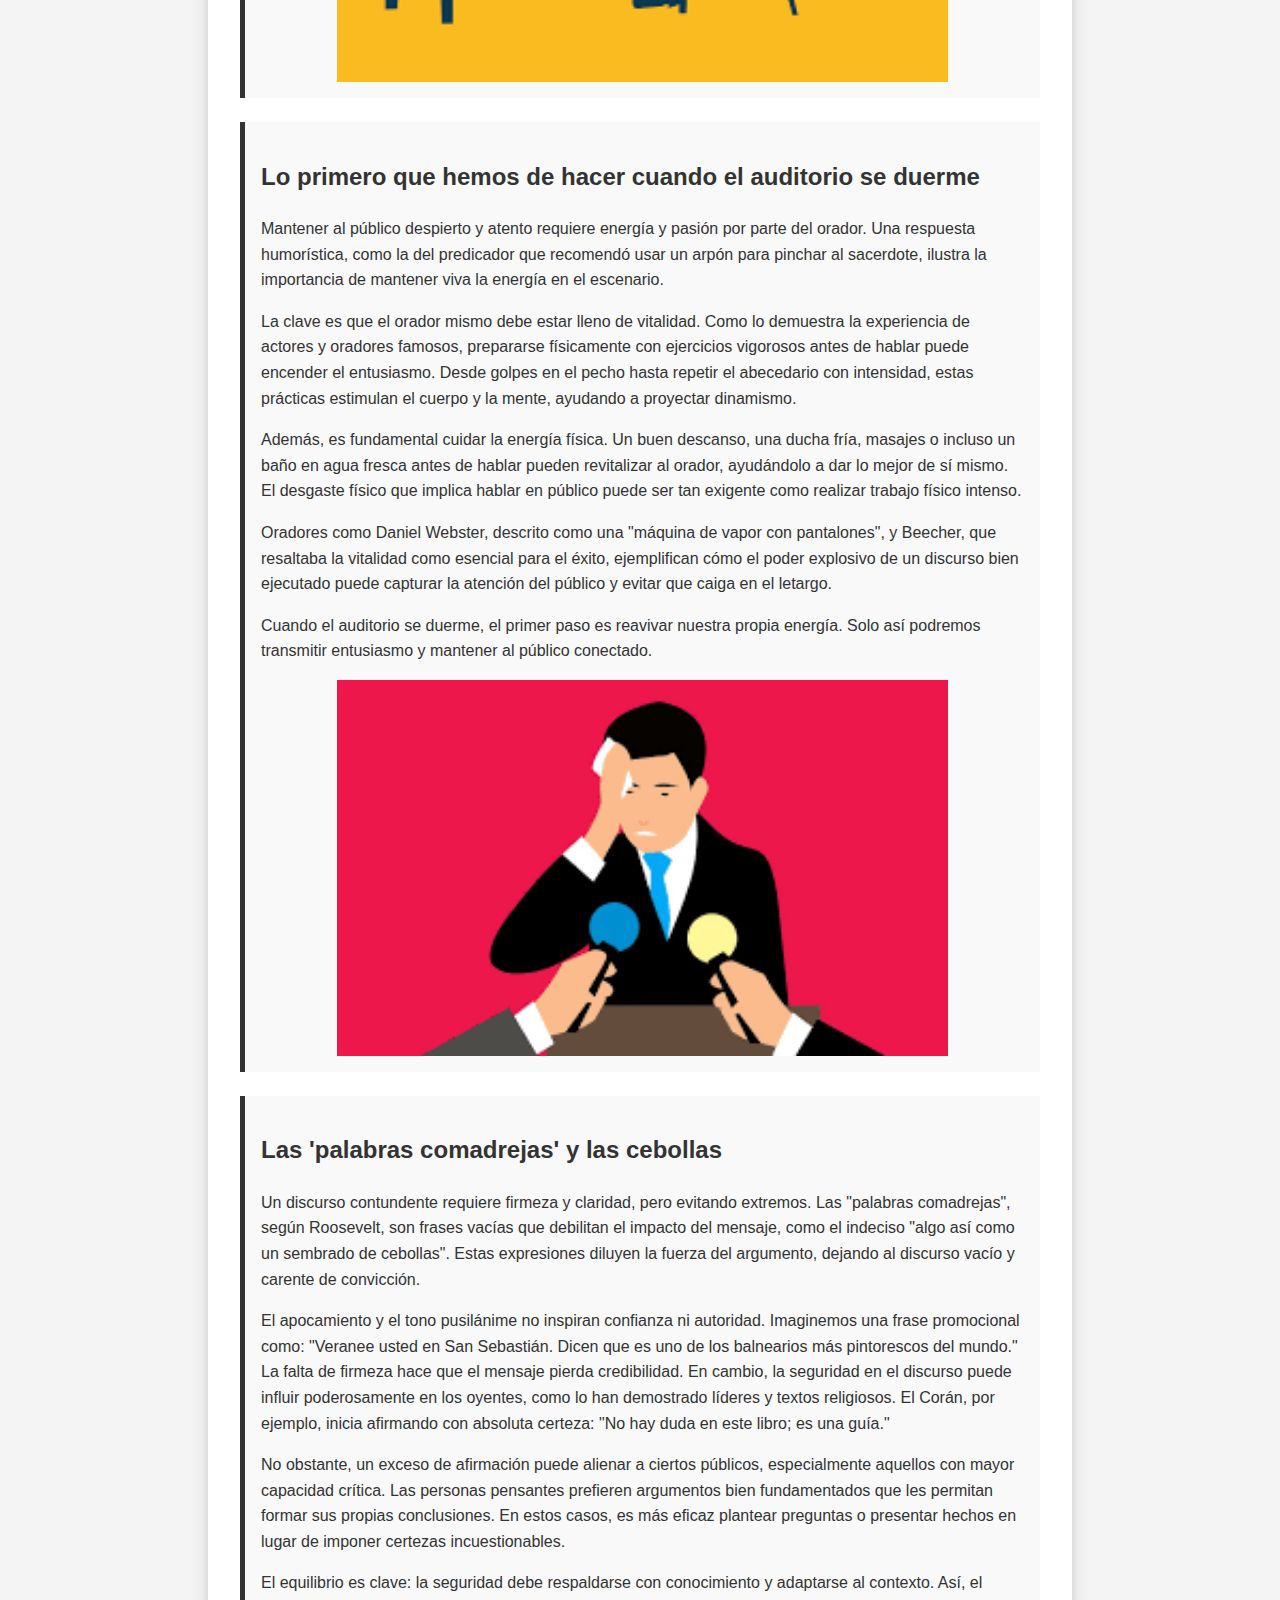
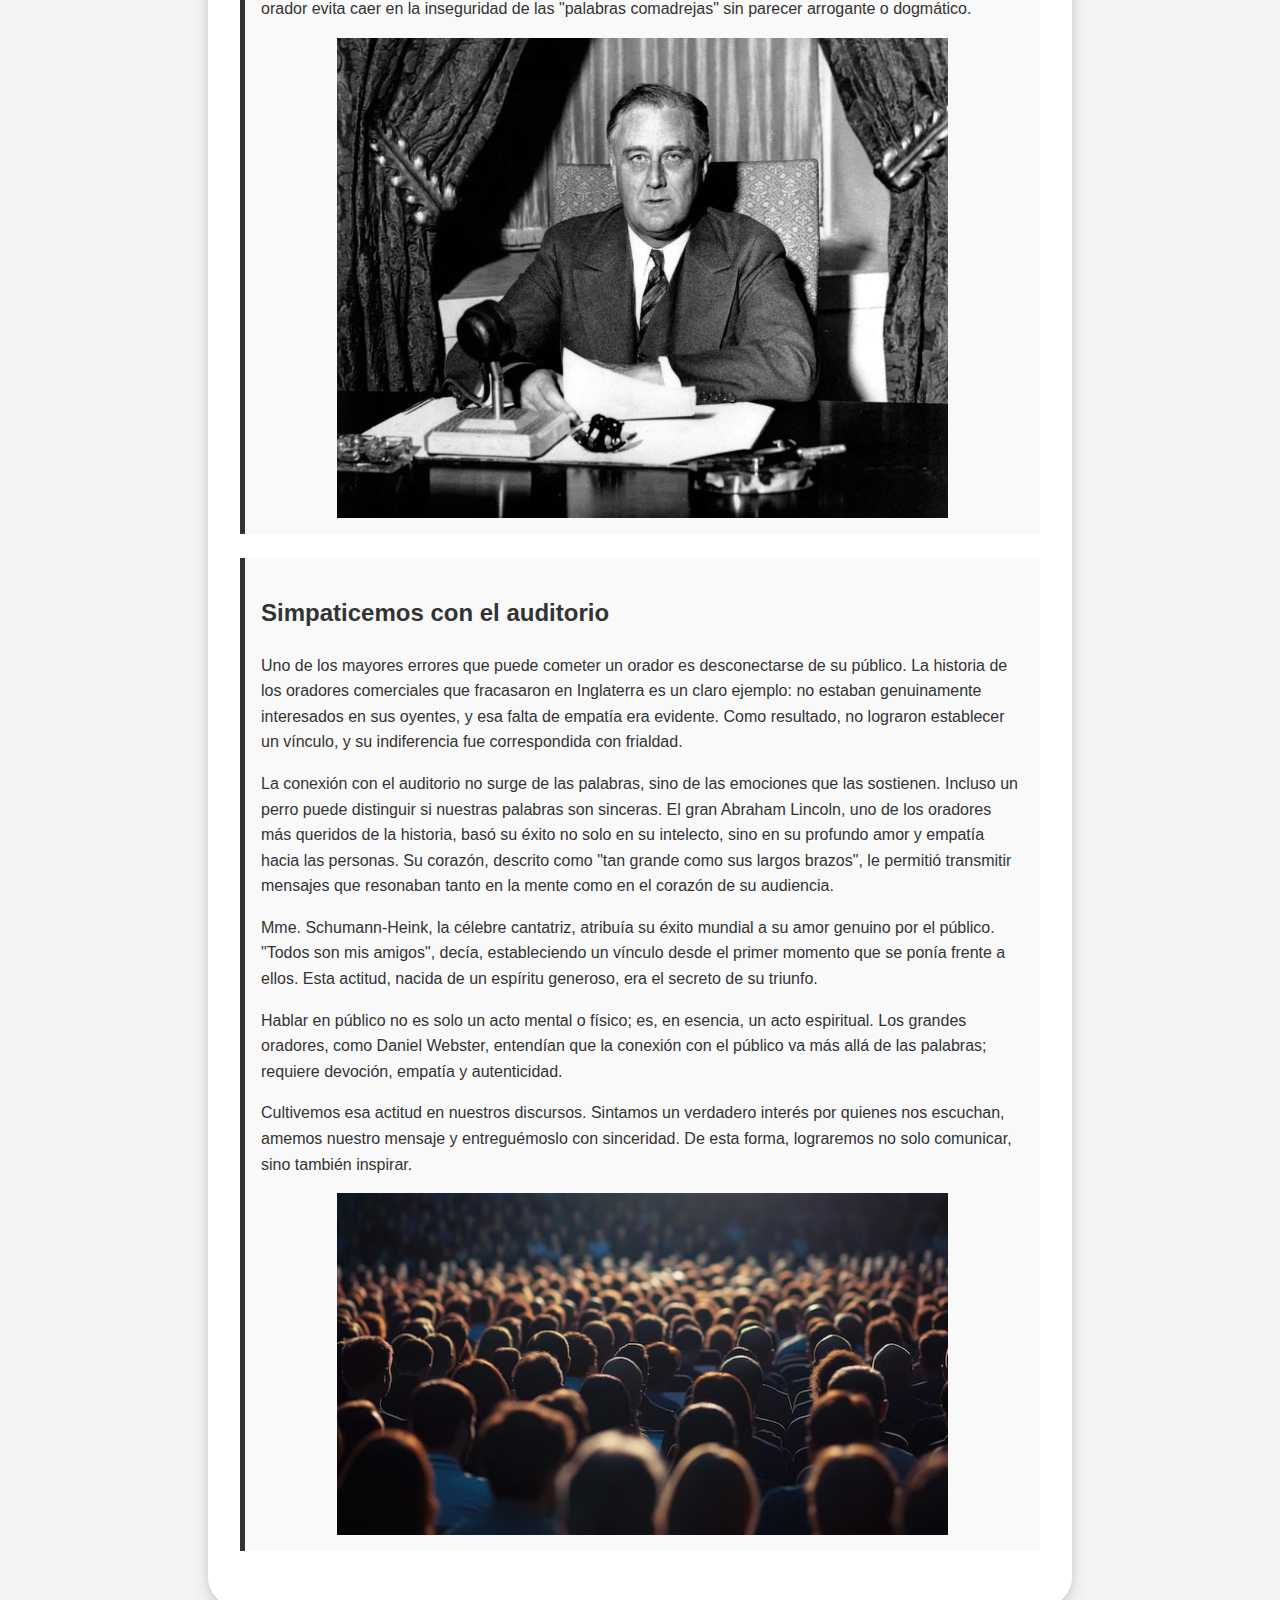
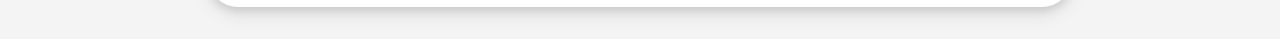
<file: CapituloIII.html>
<!DOCTYPE html>
<html lang="es">

<head>
    <meta charset="UTF-8">
    <meta name="viewport" content="width=device-width, initial-scale=1.0">
    <title>CÓMO EVITAR QUE EL AUDITORIO SE DUERMA</title>
    <link rel="stylesheet" href="cssCP1.css">
    <link rel="shortcut icon" href="img/utsh.jpg" type="image/x-icon">
</head>

<body>
    <header>
        <nav>
            <ul>
                <li><a href="index.html">Inicio</a></li>
                <li><a href="CapituloI.html">Capítulo I</a></li>
                <li><a href="CapituloII.html">Capítulo II</a></li>
            </ul>
        </nav>

    </header>
    <h1>CÓMO EVITAR QUE EL AUDITORIO SE DUERMA</h1>
    <div class="content">
        <section class="intro">
            <p>Evitar que el auditorio se duerma durante un discurso es un desafío común para los oradores, pero existen
                varias estrategias efectivas para mantener a la audiencia atenta y comprometida. Una de las técnicas más
                importantes es variar el ritmo y el tono de la voz, evitando una monotonía que puede inducir al
                aburrimiento. Además, hacer pausas estratégicas para enfatizar puntos clave o hacer preguntas puede
                captar la atención y mantener el interés. Utilizar anécdotas, humor o ejemplos relevantes también ayuda
                a humanizar el mensaje y conectar emocionalmente con la audiencia. El lenguaje corporal juega un papel
                crucial: moverse por el escenario, hacer contacto visual y usar gestos adecuados pueden mantener la
                atención y transmitir energía. Finalmente, involucrar a la audiencia a través de preguntas interactivas
                o dinámicas mantiene el ambiente activo y despierto.</p>
        </section>
        <section class="discurso">
            <h2>El secreto de un triunfo</h2>
            <p>El éxito en la comunicación, especialmente en los discursos, depende de la pasión y convicción del
                orador. El relato comienza con Voltaire, quien destaca que el mundo no necesariamente necesita escuchar
                lo que queremos decir, pero si deseamos triunfar, debemos sentir una verdadera urgencia por compartir
                nuestro mensaje.</p>
            <p>Un ejemplo destacado es Dwight Moody, quien, al preparar un sermón sobre la Gracia, estaba tan absorto en
                su tema que detuvo a un desconocido para preguntarle su opinión. Esa intensidad emocional le permitió
                conectar profundamente con sus audiencias.</p>
            <p>Por otro lado, un alumno en París, pese a tener abundante información, no lograba interesar a su público
                porque carecía de pasión. Al cambiar su enfoque y hablar desde sus propias convicciones, logró captar la
                atención y recibir aplausos sinceros.</p>
            <p>La preparación de un discurso no es solo técnica; implica extraer ideas propias desde lo más profundo del
                corazón y la mente. Como dijo Emerson: “Cualquiera sea el lenguaje que empleemos, nunca lograremos decir
                otra cosa que lo que somos.” Esto resalta la importancia del entusiasmo y la autenticidad como claves
                para lograr un verdadero impacto en quienes nos escuchan.</p>
                <img src="img/discursos.jpg" alt="discursos" class="fotos">

        </section>
        <section class="discurso">
            <h2>Un discurso de lincoln que ganó un pleito</h2>
            <p>Un día, una viuda de un veterano de la guerra de emancipación acudió al bufete de Abraham Lincoln en
                busca de ayuda. Un agente de pensiones le había cobrado injustamente 200 dólares por recuperar 400 que
                el gobierno le debía. Indignado por el abuso, Lincoln asumió el caso sin cobrarle nada.</p>
            <p>Para prepararse, Lincoln no solo estudió los hechos legales, sino que encendió su pasión leyendo sobre la
                vida de George Washington y las dificultades de la guerra de emancipación. Durante el juicio, narró con
                fuerza las privaciones que sufrieron los patriotas: hambre, frío y sacrificios en busca de libertad.</p>
            <p>Con la mirada encendida, Lincoln acusó al agente por su falta de humanidad, destacando el sufrimiento de
                la viuda. Hizo un llamado emocional al jurado, describiendo a la anciana como una mujer que en su
                juventud fue vibrante y ahora, en su vulnerabilidad, buscaba justicia. Su discurso conmovió tanto que
                algunos jurados lloraron.</p>
            <p>El veredicto fue favorable, restituyendo todo el dinero a la viuda. Además, Lincoln cubrió los gastos del
                juicio, el hotel y el viaje de regreso de la mujer, sin cobrar honorarios. Su acción y discurso
                demostraron que un mensaje poderoso y auténtico no solo impacta, sino que también transforma realidades.
            </p>
            <img src="img/discursos Abraham Lincoln.jpg" alt="discursos Abraham Lincoln" class="fotos">
        </section>
        <section class="discurso">
            <h2>Comportarse con vehemencia</h2>
            <p>El entusiasmo y la vehemencia no solo son aspectos emocionales, sino también físicos y conductuales.
                Según William James, las acciones y los sentimientos están conectados: actuando con energía y confianza,
                generamos esos mismos sentimientos.</p>
            <p>Para transmitir vehemencia, debemos proyectar control y serenidad. Adoptar una postura firme, evitar
                movimientos nerviosos y respirar profundamente son claves para sentir y transmitir poder. Al enfrentar
                al público, debemos mirar con seguridad y hablar con convicción, como maestros con un mensaje importante
                que compartir.</p>
            <p>El uso de ademanes vigorosos es igualmente esencial. Estos no solo animan al público, sino que también
                revitalizan al orador, influyendo en su energía y tono. Incluso al hablar por radio, accionar
                físicamente mejora la vivacidad del discurso.</p>
            <p>Finalmente, la proyección de la voz es fundamental. Muchos oradores no son escuchados claramente porque
                no aumentan el volumen ni intensifican su tono. Hablar en público requiere un volumen mayor al de una
                conversación habitual, como usar letras grandes para leer a distancia.</p>
            <p>La clave para comportarse con vehemencia es practicar como si ya la tuviéramos. Como decía Shakespeare:
                “Pretendamos tener una virtud si no la tenemos.” Así, acción y sentimiento se alinean para proyectar
                confianza y entusiasmo genuino.F</p>
                <img src="img/vehemencia.jpg" alt="vehemencia" class="fotos">
        </section>
        <section class="discurso">
            <h2>Lo primero que hemos de hacer cuando el auditorio se duerme</h2>
            <p>Mantener al público despierto y atento requiere energía y pasión por parte del orador. Una respuesta
                humorística, como la del predicador que recomendó usar un arpón para pinchar al sacerdote, ilustra la
                importancia de mantener viva la energía en el escenario.</p>
            <p>La clave es que el orador mismo debe estar lleno de vitalidad. Como lo demuestra la experiencia de
                actores y oradores famosos, prepararse físicamente con ejercicios vigorosos antes de hablar puede
                encender el entusiasmo. Desde golpes en el pecho hasta repetir el abecedario con intensidad, estas
                prácticas estimulan el cuerpo y la mente, ayudando a proyectar dinamismo.</p>
            <p>Además, es fundamental cuidar la energía física. Un buen descanso, una ducha fría, masajes o incluso un
                baño en agua fresca antes de hablar pueden revitalizar al orador, ayudándolo a dar lo mejor de sí mismo.
                El desgaste físico que implica hablar en público puede ser tan exigente como realizar trabajo físico
                intenso.</p>
            <p>Oradores como Daniel Webster, descrito como una "máquina de vapor con pantalones", y Beecher, que
                resaltaba la vitalidad como esencial para el éxito, ejemplifican cómo el poder explosivo de un discurso
                bien ejecutado puede capturar la atención del público y evitar que caiga en el letargo.</p>
            <p>Cuando el auditorio se duerme, el primer paso es reavivar nuestra propia energía. Solo así podremos
                transmitir entusiasmo y mantener al público conectado.</p>
                <img src="img/Orador.jpg" alt="Orador" class="fotos">
        </section>
        <section class="discurso">
            <h2>Las 'palabras comadrejas' y las cebollas</h2>
            <p>Un discurso contundente requiere firmeza y claridad, pero evitando extremos. Las "palabras comadrejas",
                según Roosevelt, son frases vacías que debilitan el impacto del mensaje, como el indeciso "algo así como
                un sembrado de cebollas". Estas expresiones diluyen la fuerza del argumento, dejando al discurso vacío y
                carente de convicción.</p>
            <p>El apocamiento y el tono pusilánime no inspiran confianza ni autoridad. Imaginemos una frase promocional
                como: "Veranee usted en San Sebastián. Dicen que es uno de los balnearios más pintorescos del mundo." La
                falta de firmeza hace que el mensaje pierda credibilidad. En cambio, la seguridad en el discurso puede
                influir poderosamente en los oyentes, como lo han demostrado líderes y textos religiosos. El Corán, por
                ejemplo, inicia afirmando con absoluta certeza: "No hay duda en este libro; es una guía."</p>
            <p>No obstante, un exceso de afirmación puede alienar a ciertos públicos, especialmente aquellos con mayor
                capacidad crítica. Las personas pensantes prefieren argumentos bien fundamentados que les permitan
                formar sus propias conclusiones. En estos casos, es más eficaz plantear preguntas o presentar hechos en
                lugar de imponer certezas incuestionables.</p>
            <p>El equilibrio es clave: la seguridad debe respaldarse con conocimiento y adaptarse al contexto. Así, el
                orador evita caer en la inseguridad de las "palabras comadrejas" sin parecer arrogante o dogmático.</p>
                <img src="img/Roosevelt.jpg" alt="Roosevelt" class="fotos">
        </section>
        <section class="discurso">
            <h2>Simpaticemos con el auditorio</h2>
            <p>Uno de los mayores errores que puede cometer un orador es desconectarse de su público. La historia de los
                oradores comerciales que fracasaron en Inglaterra es un claro ejemplo: no estaban genuinamente
                interesados en sus oyentes, y esa falta de empatía era evidente. Como resultado, no lograron establecer
                un vínculo, y su indiferencia fue correspondida con frialdad.</p>
            <p>La conexión con el auditorio no surge de las palabras, sino de las emociones que las sostienen. Incluso
                un perro puede distinguir si nuestras palabras son sinceras. El gran Abraham Lincoln, uno de los
                oradores más queridos de la historia, basó su éxito no solo en su intelecto, sino en su profundo amor y
                empatía hacia las personas. Su corazón, descrito como "tan grande como sus largos brazos", le permitió
                transmitir mensajes que resonaban tanto en la mente como en el corazón de su audiencia.</p>
            <p>Mme. Schumann-Heink, la célebre cantatriz, atribuía su éxito mundial a su amor genuino por el público.
                "Todos son mis amigos", decía, estableciendo un vínculo desde el primer momento que se ponía frente a
                ellos. Esta actitud, nacida de un espíritu generoso, era el secreto de su triunfo.</p>
            <p>Hablar en público no es solo un acto mental o físico; es, en esencia, un acto espiritual. Los grandes
                oradores, como Daniel Webster, entendían que la conexión con el público va más allá de las palabras;
                requiere devoción, empatía y autenticidad.</p>
            <p>Cultivemos esa actitud en nuestros discursos. Sintamos un verdadero interés por quienes nos escuchan,
                amemos nuestro mensaje y entreguémoslo con sinceridad. De esta forma, lograremos no solo comunicar, sino
                también inspirar.</p>
                <img src="img/Auditorio.jpg" alt="Auditorio" class="fotos">
        </section>
        
    </div>

    <footer>
    </footer>
</body>

</html>
</file>
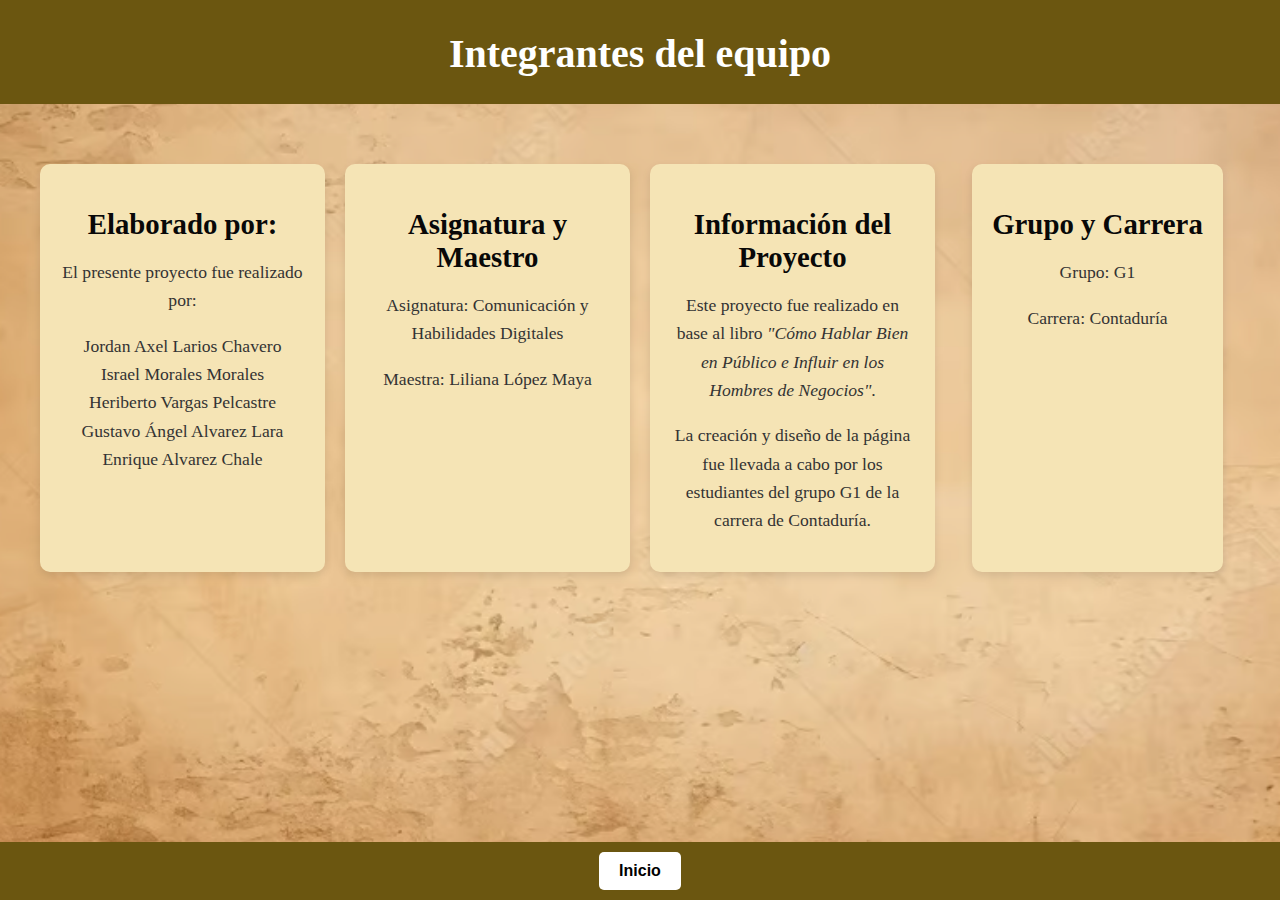
<file: Creditos.html>
<!DOCTYPE html>
<html lang="es">

<head>
    <meta charset="UTF-8">
    <meta name="viewport" content="width=device-width, initial-scale=1.0">
    <title>Créditos</title>
    <link rel="shortcut icon" href="img/utsh.jpg" type="image/x-icon">
    <link rel="stylesheet" href="cre.css">
</head>

<body>
    <header>
        <h1>Integrantes del equipo</h1>
    </header>


    <main>
        <section class="creditos">
            <h2>Elaborado por:</h2>
            <p>El presente proyecto fue realizado por:</p>
            <ul>
                <li>Jordan Axel Larios Chavero</li>
                <li>Israel Morales Morales</li>
                <li>Heriberto Vargas Pelcastre</li>
                <li>Gustavo Ángel Alvarez Lara</li>
                <li>Enrique Alvarez Chale</li>
            </ul>
        </section>

        <section class="creditos">
            <h2>Asignatura y Maestro</h2>
            <p>Asignatura: Comunicación y Habilidades Digitales</p>
            <p>Maestra: Liliana López Maya</p>
        </section>

        <section class="creditos">
            <h2>Información del Proyecto</h2>
            <p>Este proyecto fue realizado en base al libro <em>"Cómo Hablar Bien en Público e Influir en los Hombres de
                    Negocios"</em>.</p>
            <p>La creación y diseño de la página fue llevada a cabo por los estudiantes del grupo G1 de la carrera de
                Contaduría.</p>
        </section>

        <section class="creditos">
            <h2>Grupo y Carrera</h2>
            <p>Grupo: G1</p>
            <p>Carrera: Contaduría</p>
        </section>
    </main>

    <footer>
        <a href="index.html">Inicio</a>
    </footer>

</body>

</html>
</file>
<file: style.css>
header.masthead {
    padding-top: 10.5rem;
    padding-bottom: 6rem;
    text-align: center;
    color: #fff;
    background-image: url("img/Fondo.jpg");
    background-repeat: no-repeat;
    background-attachment: scroll;
    background-position: center center;
    background-size: cover;
  }
  header.masthead .masthead-subheading {
    font-size: 1.5rem;
    font-style: italic;
    line-height: 1.5rem;
    margin-bottom: 25px;
    font-family: "Roboto Slab", -apple-system, BlinkMacSystemFont, "Segoe UI", Roboto, "Helvetica Neue", Arial, sans-serif, "Apple Color Emoji", "Segoe UI Emoji", "Segoe UI Symbol", "Noto Color Emoji";
  }
  header.masthead .masthead-heading {
    font-size: 3.25rem;
    font-weight: 700;
    line-height: 3.25rem;
    margin-bottom: 2rem;
    font-family: "Montserrat", -apple-system, BlinkMacSystemFont, "Segoe UI", Roboto, "Helvetica Neue", Arial, sans-serif, "Apple Color Emoji", "Segoe UI Emoji", "Segoe UI Symbol", "Noto Color Emoji";
  }
  
  @media (min-width: 768px) {
    header.masthead {
      padding-top: 17rem;
      padding-bottom: 12.5rem;
    }
    header.masthead .masthead-subheading {
      font-size: 2.25rem;
      font-style: italic;
      line-height: 2.25rem;
      margin-bottom: 2rem;
    }
    header.masthead .masthead-heading {
      font-size: 4.5rem;
      font-weight: 700;
      line-height: 4.5rem;
      margin-bottom: 4rem;
    }

.page-section {
    padding: 60px 0;
    background-color: #f9f9f9;
    font-family: 'Arial', sans-serif;
}


.page-section .text-center h2 {
    font-size: 2.5rem;
    font-weight: 700;
    color: #333;
    margin-bottom: 10px;
    text-transform: uppercase;
}

.page-section .text-center h3 {
    font-size: 1rem;
    color: #6c757d;
    margin-bottom: 30px;
}


.page-section .row {
    display: flex;
    flex-wrap: wrap;
    justify-content: center;
    gap: 20px;
}


.page-section .col-md-4 {
    background-color: #fff;
    border-radius: 10px;
    box-shadow: 0 4px 6px rgba(0, 0, 0, 0.1);
    padding: 20px;
    max-width: 350px;
    text-align: center;
    transition: transform 0.3s, box-shadow 0.3s;
}

.page-section .col-md-4:hover {
    transform: translateY(-10px);
    box-shadow: 0 8px 12px rgba(0, 0, 0, 0.2);
}


.page-section .circulo {
    border-radius: 50%;
    border: 4px solid #ddd;
    margin-bottom: 15px;
}


.page-section h5 {
    font-size: 1.25rem;
    font-weight: 600;
    color: #333;
    margin-bottom: 15px;
    text-transform: uppercase;
}


.page-section p {
    font-size: 1rem;
    color: #555;
    line-height: 1.6;
}


@media (max-width: 768px) {
    .page-section h2 {
        font-size: 2rem;
        
    }

    .page-section .col-md-4 {
        padding: 15px;
        max-width: 100%;
    }
}

.btn {
    display: inline-block;
    padding: 15px 30px;
    font-size: 1rem;
    font-weight: 600;
    text-align: center;
    text-decoration: none;
    text-transform: uppercase;
    border-radius: 5px;
    transition: all 0.3s ease;
    cursor: pointer;
}


.btn-primary {
    background-color: #717466; 
    color: #fff; 
    border: 2px solid transparent;
}

.btn-primary:hover {
    background-color: #242320; 
    border-color: #fdfeff; 
    color: #fff;
}


.btn-xl {
    font-size: 1.25rem;
    padding: 20px 40px;
}


.text-uppercase {
    text-transform: uppercase;
}


.btn:hover {
    transform: translateY(-3px); }
    box-shadow: 0 8px 15px rgba(0, 0, 0, 0.2); 
}

.btn:active {
    transform: translateY(0); 
    box-shadow: 0 4px 8px rgba(0, 0, 0, 0.1); 
}
.section-heading {
    text-align: center;
}

@import url('https://fonts.googleapis.com/css2?family=Poppins:wght@400;600&display=swap');

.navbar {
    font-family: 'Poppins', sans-serif; 
    background-color: #333; 
    color: #fff; 
    padding: 15px 20px;
    position: sticky; 
    top: 0;
    z-index: 1000;
    box-shadow: 0 2px 4px rgba(0, 0, 0, 0.1); 
    transition: background-color 0.3s ease;
}


.navbar.scrolled {
    background-color: #555; 
}


.navbar-brand {
    font-size: 1.5rem;
    font-weight: 600;
    color: #fff;
    text-decoration: none;
    text-transform: uppercase;
    letter-spacing: 1px;
    transition: color 0.3s ease;
}

.navbar-brand:hover {
    color: #f39c12; 
}


.navbar-toggler {
    border: none;
    background-color: transparent;
    color: #fff;
    font-size: 1.5rem;
    cursor: pointer;
}

.navbar-toggler i {
    font-size: 1.8rem;
}

/* Menú de navegación */
.navbar-nav {
    list-style: none;
    margin: 0;
    padding-left: 0;
    display: flex;
    gap: 25px;
    align-items: center;
    justify-content: flex-end;
}

.nav-item {
    text-align: center;
}

.nav-link {
    font-size: 1rem;
    font-weight: 400; 
    color: #fff;
    text-transform: uppercase;
    text-decoration: none;
    padding: 10px 15px;
    border-radius: 5px;
    transition: all 0.3s ease;
}

.nav-link:hover {
    background-color: rgba(255, 255, 255, 0.2); 
    color: #414955; 
}

@media (max-width: 992px) {
    .navbar-collapse {
        background-color: #333; 
        padding: 20px;
        border-radius: 10px;
        margin-top: 10px;
    }

    .nav-item {
        margin: 10px 0;
    }
}
html, body {
    margin: 0;
    padding: 0;
    width: 100%;
    height: 100%;
    box-sizing: border-box; 
    overflow-x: hidden; 
}
.bannername{
    height: 30px;
    width: 125px;
    margin: 0;
    padding: 0;
}
</file>
<file: cssCP1.css>
body {
    font-family: Arial, sans-serif;
    line-height: 1.6;
    background-color: #f4f4f4;
    color: #333;
    margin: 0;
    padding: 0;
}

nav {
    background-color: #333;
    padding: 10px 0;
    text-align: center;
  }
  
  nav ul {
    list-style-type: none;
    padding: 0;
    margin: 0;
  }
  
  nav ul li {
    display: inline;
    margin-right: 20px;
  }
  
  nav ul li a {
    color: white;
    text-decoration: none;
    font-size: 18px;
  }
  
  nav ul li a:hover {
    color: #f0a500;
  }

.content {
    max-width: 800px;
    margin: 2rem auto;
    background-color: white;
    padding: 2rem;
    border-radius: 30px;
    box-shadow: 0 4px 8px rgba(0, 0, 0, 0.1), 0 6px 20px rgba(0, 0, 0, 0.1);
}

.intro {
    font-size: 1.1rem;
    margin-bottom: 1.5rem;
}

.discurso {
    margin-bottom: 1.5rem;
    background-color: #f9f9f9;
    padding: 1rem;
    border-left: 5px solid #333;
}


footer {
    background-color: #333;
    color: white;
    text-align: center;
    padding: 1rem 0;
    position: fixed;
    bottom: 0;
    width: 100%;
}

.quote {
    font-size: 1.2rem;
    margin-top: 1.5rem;
    padding: 1rem;
    background-color: #e0e0e0;
    border-left: 5px solid #333;
}

.fotos {
    display: block;
    margin-left: auto;
    margin-right: auto;
    height: 50%;
    width: 80%;
    
  }
  h1{
    text-align: center;
  }
</file>
<file: cre.css>
body {
    font-family: Arial, sans-serif;
    background-color: #f4f4f4;
    margin: 0;
    padding: 0;
    color: #333;
    display: flex;
    flex-direction: column;
    align-items: center;
    justify-content: flex-start;
    height: 100vh;
    text-align: center;

  }
  body {
    background-image: url('img/Fondo\ utsh.jpg'); 
    background-size: cover;  
    background-position: center;  
    background-attachment: fixed;  
    background-repeat: no-repeat;  
    margin: 0;
    padding: 0;
    font-family: Arial, sans-serif; 
  }

  h1 {
    margin-top: 30px;
    font-size: 2.5em;
    color: #ffffff;
    font-family:cursive;
    
  }
  
  main {
    display: grid;
    grid-template-columns: repeat(auto-fit, minmax(250px, 1fr));
    gap: 20px;
    padding: 20px;
    width: 100%;
    max-width: 1200px;
    margin-top: 40px; 
  }

  .creditos {
    background-color: #f5e4b5; 
    font-family: 'Times New Roman', serif;
    border-radius: 10px;
    padding: 20px;
    box-shadow: 0 4px 8px rgba(0, 0, 0, 0.1);
    transition: transform 0.3s ease, box-shadow 0.3s ease;
    cursor: pointer;
    text-align: center;
    max-width: 300px; 
    margin: 0 auto; 
  }
  
  .creditos:hover {
    transform: scale(1.05);
    box-shadow: 0 8px 16px rgba(0, 0, 0, 0.2);
  }
  
  
  h2 {
    font-size: 1.8em;
    margin-bottom: 10px;
    color: #080808;
  }
  
  
  p {
    font-size: 1.1em;
    line-height: 1.6;
  }
  

  ul {
    list-style-type: none;
    padding: 0;
  }
  
  ul li {
    font-size: 1.1em;
    line-height: 1.6;
  }
  header{
    background-color: #6b5610;
    color: white;
    text-align: center;
    width: 100%;
    
    
  }
  
  footer {
    background-color: #6b5610;
    color: white;
    text-align: center;
    padding: 10px;
    position: fixed;
    width: 100%;
    bottom: 0;
  }
  a {
    display: inline-block; 
    padding: 10px 20px; 
    background-color: #ffffff; 
    color: black; 
    font-size: 16px; 
    font-weight: bold; 
    text-decoration: none; 
    border-radius: 5px; 
    text-align: center; 
    transition: background-color 0.3s ease, transform 0.2s ease; 
}


a:hover {
    background-color: #737450; 
    transform: scale(1.1); 
}


a:active {
    background-color: #232525; 
    transform: scale(0.98); 
}
</file>
